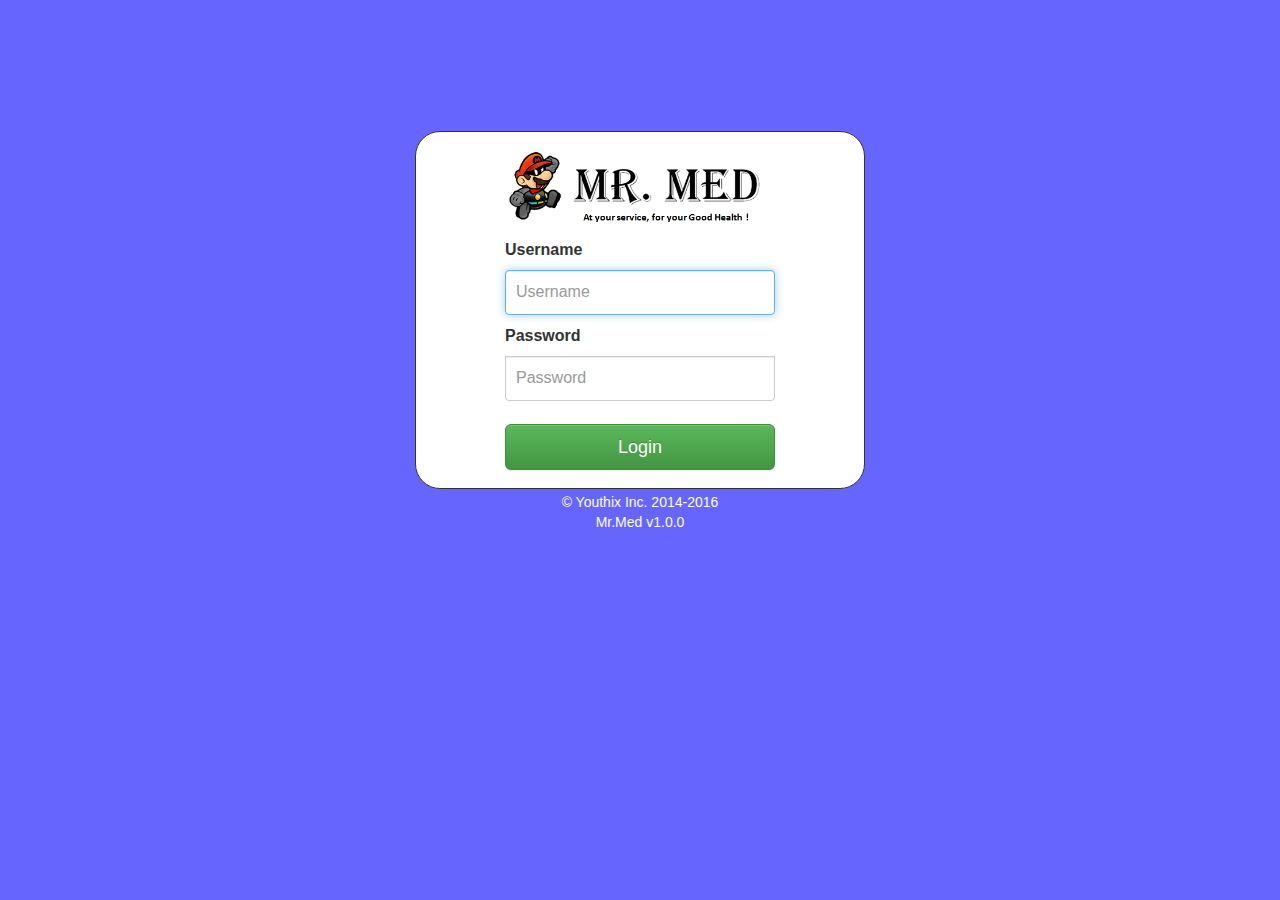
<file: MRMEDUI/WebContent/index.html>
<!doctype html>
<html>
	<head>
	    <meta charset="utf-8" />
	    <title>Mr.Med</title>
	    <meta name="viewport" content="width=device-width, initial-scale=1" />
	    <link rel="stylesheet" type="text/css" href="css/libs/bootstrap/bootstrap.min.css" />
	    <link rel="stylesheet" href="css/libs/bootstrap/bootstrap-theme.min.css" />
	    <link rel="stylesheet" href="css/styles.css" />
	    <link rel="stylesheet" href="css/common.css" />
	    <link rel="shortcut icon" type="image/x-icon" href="./images/favicon.ico">
	</head>
	<body>	
		<div id="mainPanel"></div>
		<div id="errorPanel" style="display:none;"></div>
				
	    <script src="js/libs/jquery/jquery-2.2.4.min.js"></script>
	    <script src="js/common/loader.js"></script>	   
	</body>
</html>
</file>
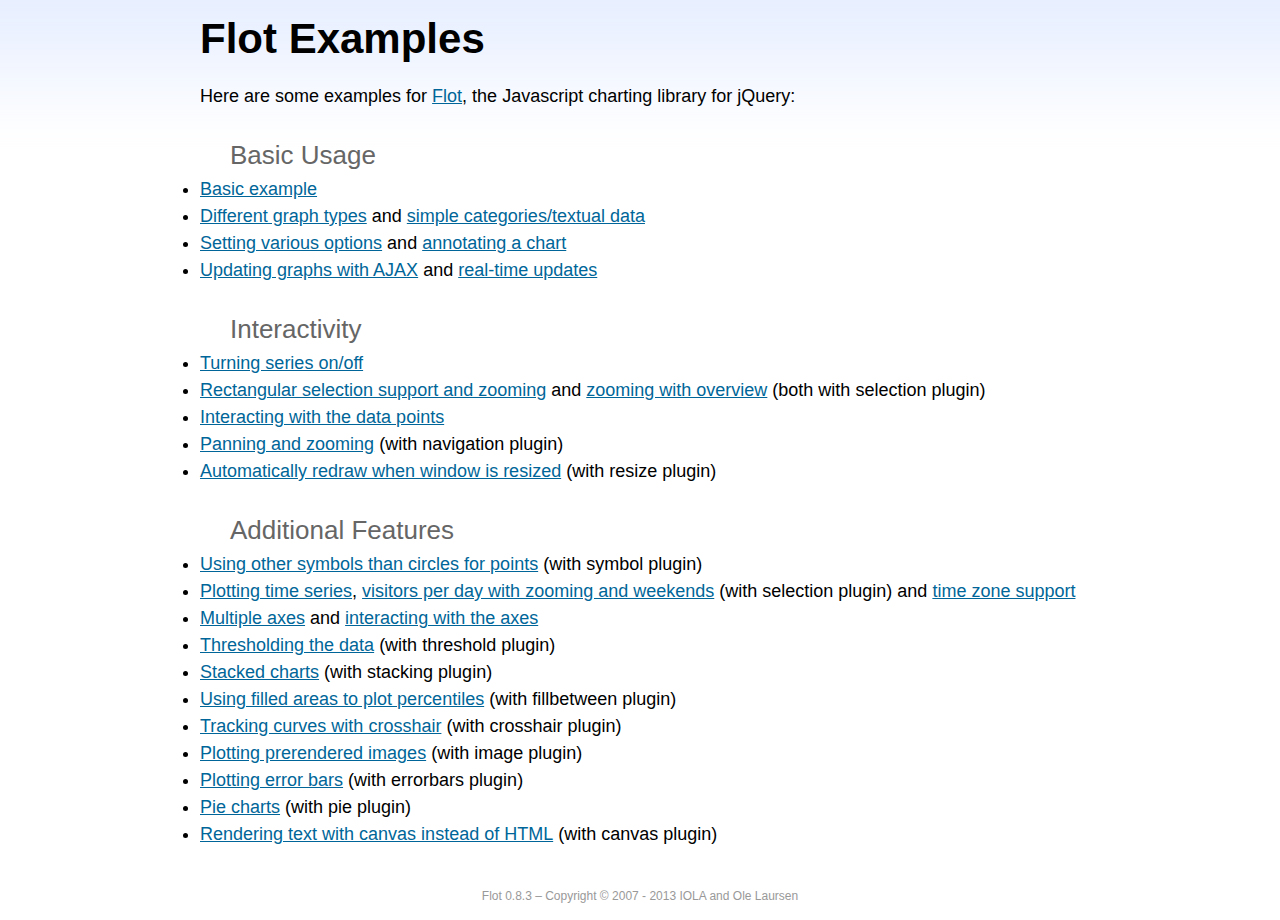
<file: MRMEDUI/WebContent/flot/examples/index.html>
<!DOCTYPE html PUBLIC "-//W3C//DTD HTML 4.01//EN" "http://www.w3.org/TR/html4/strict.dtd">
<html>
<head>
	<meta http-equiv="Content-Type" content="text/html; charset=utf-8">
	<title>Flot Examples</title>
	<link href="examples.css" rel="stylesheet" type="text/css">
	<style>

	h3 {
		margin-top: 30px;
		margin-bottom: 5px;
	}

	</style>
	<script language="javascript" type="text/javascript" src="../jquery.js"></script>
	<script language="javascript" type="text/javascript" src="../jquery.flot.js"></script>
	<script type="text/javascript">

	$(function() {

		// Add the Flot version string to the footer

		$("#footer").prepend("Flot " + $.plot.version + " &ndash; ");
	});

	</script>
</head>
<body>

	<div id="header">
		<h2>Flot Examples</h2>
	</div>

	<div id="content">

		<p>Here are some examples for <a href="http://www.flotcharts.org">Flot</a>, the Javascript charting library for jQuery:</p>

		<h3>Basic Usage</h3>

		<ul>
			<li><a href="basic-usage/index.html">Basic example</a></li>
			<li><a href="series-types/index.html">Different graph types</a> and <a href="categories/index.html">simple categories/textual data</a></li>
			<li><a href="basic-options/index.html">Setting various options</a> and <a href="annotating/index.html">annotating a chart</a></li>
			<li><a href="ajax/index.html">Updating graphs with AJAX</a> and <a href="realtime/index.html">real-time updates</a></li>
		</ul>

		<h3>Interactivity</h3>

		<ul>
			<li><a href="series-toggle/index.html">Turning series on/off</a></li>
			<li><a href="selection/index.html">Rectangular selection support and zooming</a> and <a href="zooming/index.html">zooming with overview</a> (both with selection plugin)</li>
			<li><a href="interacting/index.html">Interacting with the data points</a></li>
			<li><a href="navigate/index.html">Panning and zooming</a> (with navigation plugin)</li>
			<li><a href="resize/index.html">Automatically redraw when window is resized</a> (with resize plugin)</li>
		</ul>

		<h3>Additional Features</h3>

		<ul>
			<li><a href="symbols/index.html">Using other symbols than circles for points</a> (with symbol plugin)</li>
			<li><a href="axes-time/index.html">Plotting time series</a>, <a href="visitors/index.html">visitors per day with zooming and weekends</a> (with selection plugin) and <a href="axes-time-zones/index.html">time zone support</a></li>
			<li><a href="axes-multiple/index.html">Multiple axes</a> and <a href="axes-interacting/index.html">interacting with the axes</a></li>
			<li><a href="threshold/index.html">Thresholding the data</a> (with threshold plugin)</li>
			<li><a href="stacking/index.html">Stacked charts</a> (with stacking plugin)</li>
			<li><a href="percentiles/index.html">Using filled areas to plot percentiles</a> (with fillbetween plugin)</li>
			<li><a href="tracking/index.html">Tracking curves with crosshair</a> (with crosshair plugin)</li>
			<li><a href="image/index.html">Plotting prerendered images</a> (with image plugin)</li>
			<li><a href="series-errorbars/index.html">Plotting error bars</a> (with errorbars plugin)</li>
			<li><a href="series-pie/index.html">Pie charts</a> (with pie plugin)</li>
			<li><a href="canvas/index.html">Rendering text with canvas instead of HTML</a> (with canvas plugin)</li>
		</ul>

	</div>

	<div id="footer">
		Copyright &copy; 2007 - 2013 IOLA and Ole Laursen
	</div>

</body>
</html>
</file>
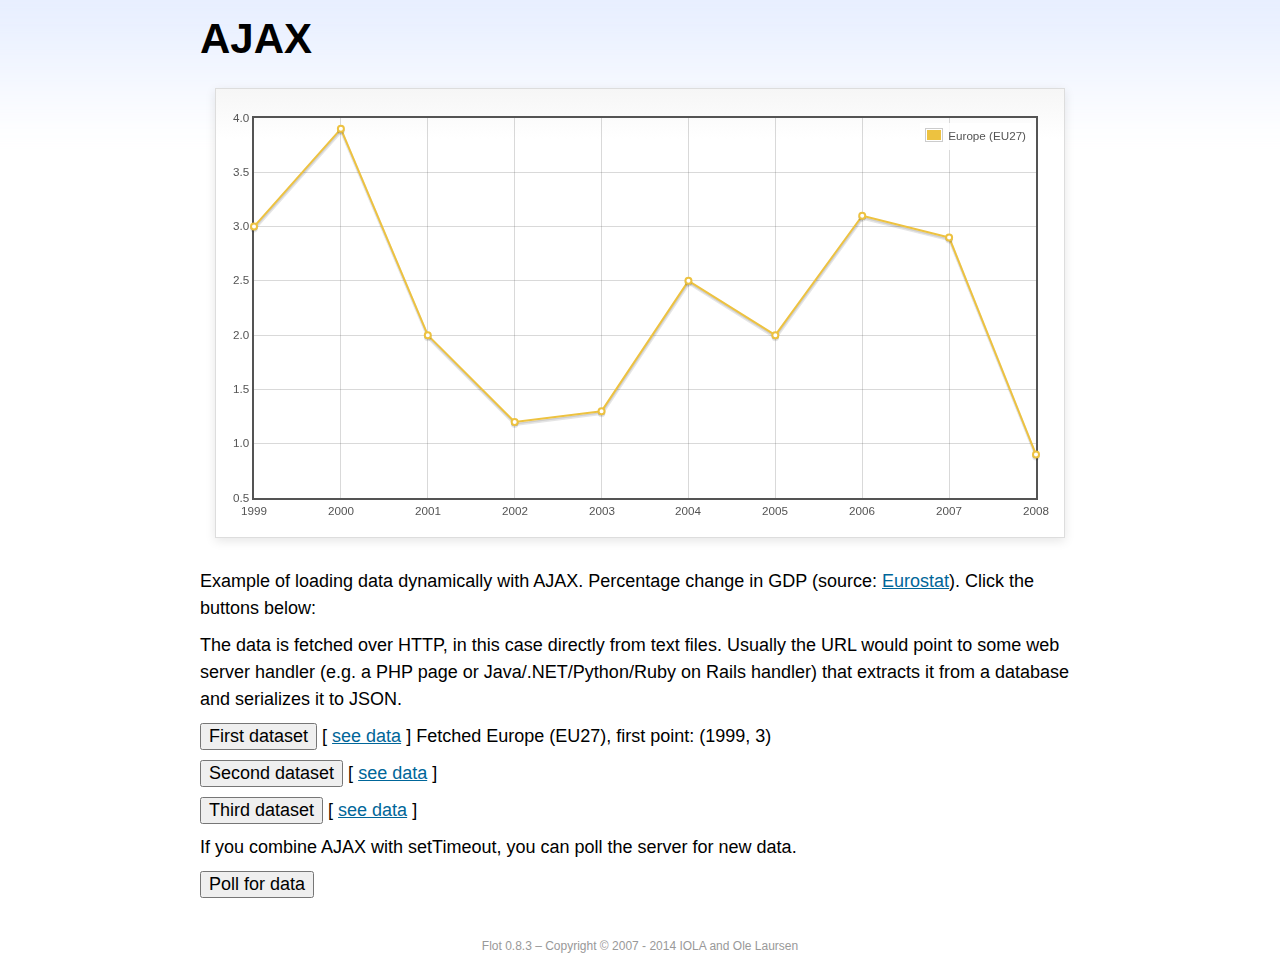
<file: MRMEDUI/WebContent/flot/examples/ajax/index.html>
<!DOCTYPE html PUBLIC "-//W3C//DTD HTML 4.01//EN" "http://www.w3.org/TR/html4/strict.dtd">
<html>
<head>
	<meta http-equiv="Content-Type" content="text/html; charset=utf-8">
	<title>Flot Examples: AJAX</title>
	<link href="../examples.css" rel="stylesheet" type="text/css">
	<!--[if lte IE 8]><script language="javascript" type="text/javascript" src="../../excanvas.min.js"></script><![endif]-->
	<script language="javascript" type="text/javascript" src="../../jquery.js"></script>
	<script language="javascript" type="text/javascript" src="../../jquery.flot.js"></script>
	<script type="text/javascript">

	$(function() {

		var options = {
			lines: {
				show: true
			},
			points: {
				show: true
			},
			xaxis: {
				tickDecimals: 0,
				tickSize: 1
			}
		};

		var data = [];

		$.plot("#placeholder", data, options);

		// Fetch one series, adding to what we already have

		var alreadyFetched = {};

		$("button.fetchSeries").click(function () {

			var button = $(this);

			// Find the URL in the link right next to us, then fetch the data

			var dataurl = button.siblings("a").attr("href");

			function onDataReceived(series) {

				// Extract the first coordinate pair; jQuery has parsed it, so
				// the data is now just an ordinary JavaScript object

				var firstcoordinate = "(" + series.data[0][0] + ", " + series.data[0][1] + ")";
				button.siblings("span").text("Fetched " + series.label + ", first point: " + firstcoordinate);

				// Push the new data onto our existing data array

				if (!alreadyFetched[series.label]) {
					alreadyFetched[series.label] = true;
					data.push(series);
				}

				$.plot("#placeholder", data, options);
			}

			$.ajax({
				url: dataurl,
				type: "GET",
				dataType: "json",
				success: onDataReceived
			});
		});

		// Initiate a recurring data update

		$("button.dataUpdate").click(function () {

			data = [];
			alreadyFetched = {};

			$.plot("#placeholder", data, options);

			var iteration = 0;

			function fetchData() {

				++iteration;

				function onDataReceived(series) {

					// Load all the data in one pass; if we only got partial
					// data we could merge it with what we already have.

					data = [ series ];
					$.plot("#placeholder", data, options);
				}

				// Normally we call the same URL - a script connected to a
				// database - but in this case we only have static example
				// files, so we need to modify the URL.

				$.ajax({
					url: "data-eu-gdp-growth-" + iteration + ".json",
					type: "GET",
					dataType: "json",
					success: onDataReceived
				});

				if (iteration < 5) {
					setTimeout(fetchData, 1000);
				} else {
					data = [];
					alreadyFetched = {};
				}
			}

			setTimeout(fetchData, 1000);
		});

		// Load the first series by default, so we don't have an empty plot

		$("button.fetchSeries:first").click();

		// Add the Flot version string to the footer

		$("#footer").prepend("Flot " + $.plot.version + " &ndash; ");
	});

	</script>
</head>
<body>

	<div id="header">
		<h2>AJAX</h2>
	</div>

	<div id="content">

		<div class="demo-container">
			<div id="placeholder" class="demo-placeholder"></div>
		</div>

		<p>Example of loading data dynamically with AJAX. Percentage change in GDP (source: <a href="http://epp.eurostat.ec.europa.eu/tgm/table.do?tab=table&init=1&plugin=1&language=en&pcode=tsieb020">Eurostat</a>). Click the buttons below:</p>

		<p>The data is fetched over HTTP, in this case directly from text files. Usually the URL would point to some web server handler (e.g. a PHP page or Java/.NET/Python/Ruby on Rails handler) that extracts it from a database and serializes it to JSON.</p>

		<p>
			<button class="fetchSeries">First dataset</button>
			[ <a href="data-eu-gdp-growth.json">see data</a> ]
			<span></span>
		</p>

		<p>
			<button class="fetchSeries">Second dataset</button>
			[ <a href="data-japan-gdp-growth.json">see data</a> ]
			<span></span>
		</p>

		<p>
			<button class="fetchSeries">Third dataset</button>
			[ <a href="data-usa-gdp-growth.json">see data</a> ]
			<span></span>
		</p>

		<p>If you combine AJAX with setTimeout, you can poll the server for new data.</p>

		<p>
			<button class="dataUpdate">Poll for data</button>
		</p>

	</div>

	<div id="footer">
		Copyright &copy; 2007 - 2014 IOLA and Ole Laursen
	</div>

</body>
</html>
</file>
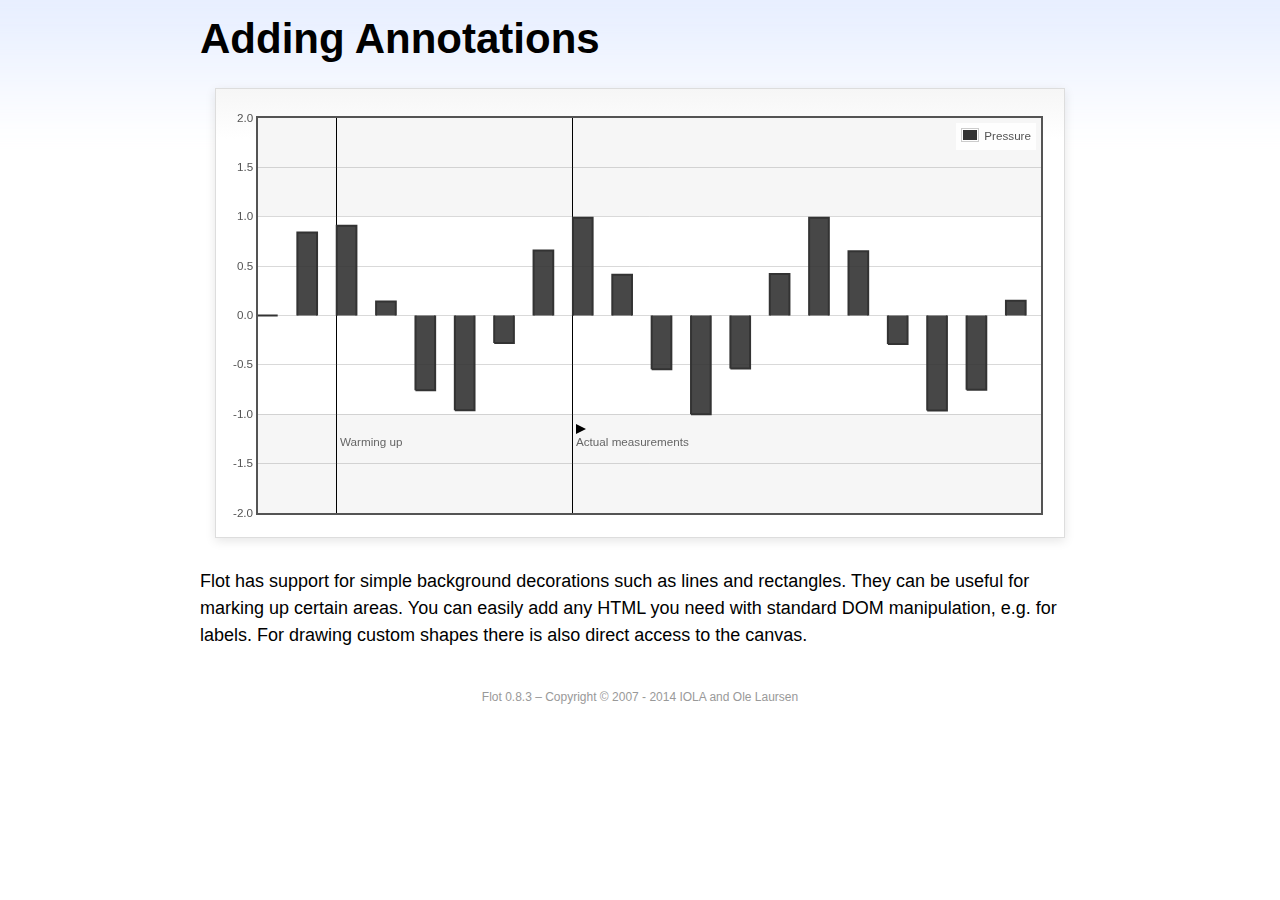
<file: MRMEDUI/WebContent/flot/examples/annotating/index.html>
<!DOCTYPE html PUBLIC "-//W3C//DTD HTML 4.01//EN" "http://www.w3.org/TR/html4/strict.dtd">
<html>
<head>
	<meta http-equiv="Content-Type" content="text/html; charset=utf-8">
	<title>Flot Examples: Adding Annotations</title>
	<link href="../examples.css" rel="stylesheet" type="text/css">
	<!--[if lte IE 8]><script language="javascript" type="text/javascript" src="../../excanvas.min.js"></script><![endif]-->
	<script language="javascript" type="text/javascript" src="../../jquery.js"></script>
	<script language="javascript" type="text/javascript" src="../../jquery.flot.js"></script>
	<script type="text/javascript">

	$(function() {

		var d1 = [];
		for (var i = 0; i < 20; ++i) {
			d1.push([i, Math.sin(i)]);
		}

		var data = [{ data: d1, label: "Pressure", color: "#333" }];

		var markings = [
			{ color: "#f6f6f6", yaxis: { from: 1 } },
			{ color: "#f6f6f6", yaxis: { to: -1 } },
			{ color: "#000", lineWidth: 1, xaxis: { from: 2, to: 2 } },
			{ color: "#000", lineWidth: 1, xaxis: { from: 8, to: 8 } }
		];

		var placeholder = $("#placeholder");

		var plot = $.plot(placeholder, data, {
			bars: { show: true, barWidth: 0.5, fill: 0.9 },
			xaxis: { ticks: [], autoscaleMargin: 0.02 },
			yaxis: { min: -2, max: 2 },
			grid: { markings: markings }
		});

		var o = plot.pointOffset({ x: 2, y: -1.2});

		// Append it to the placeholder that Flot already uses for positioning

		placeholder.append("<div style='position:absolute;left:" + (o.left + 4) + "px;top:" + o.top + "px;color:#666;font-size:smaller'>Warming up</div>");

		o = plot.pointOffset({ x: 8, y: -1.2});
		placeholder.append("<div style='position:absolute;left:" + (o.left + 4) + "px;top:" + o.top + "px;color:#666;font-size:smaller'>Actual measurements</div>");

		// Draw a little arrow on top of the last label to demonstrate canvas
		// drawing

		var ctx = plot.getCanvas().getContext("2d");
		ctx.beginPath();
		o.left += 4;
		ctx.moveTo(o.left, o.top);
		ctx.lineTo(o.left, o.top - 10);
		ctx.lineTo(o.left + 10, o.top - 5);
		ctx.lineTo(o.left, o.top);
		ctx.fillStyle = "#000";
		ctx.fill();

		// Add the Flot version string to the footer

		$("#footer").prepend("Flot " + $.plot.version + " &ndash; ");
	});

	</script>
</head>
<body>

	<div id="header">
		<h2>Adding Annotations</h2>
	</div>

	<div id="content">

		<div class="demo-container">
			<div id="placeholder" class="demo-placeholder"></div>
		</div>

		<p>Flot has support for simple background decorations such as lines and rectangles. They can be useful for marking up certain areas. You can easily add any HTML you need with standard DOM manipulation, e.g. for labels. For drawing custom shapes there is also direct access to the canvas.</p>

	</div>

	<div id="footer">
		Copyright &copy; 2007 - 2014 IOLA and Ole Laursen
	</div>

</body>
</html>
</file>
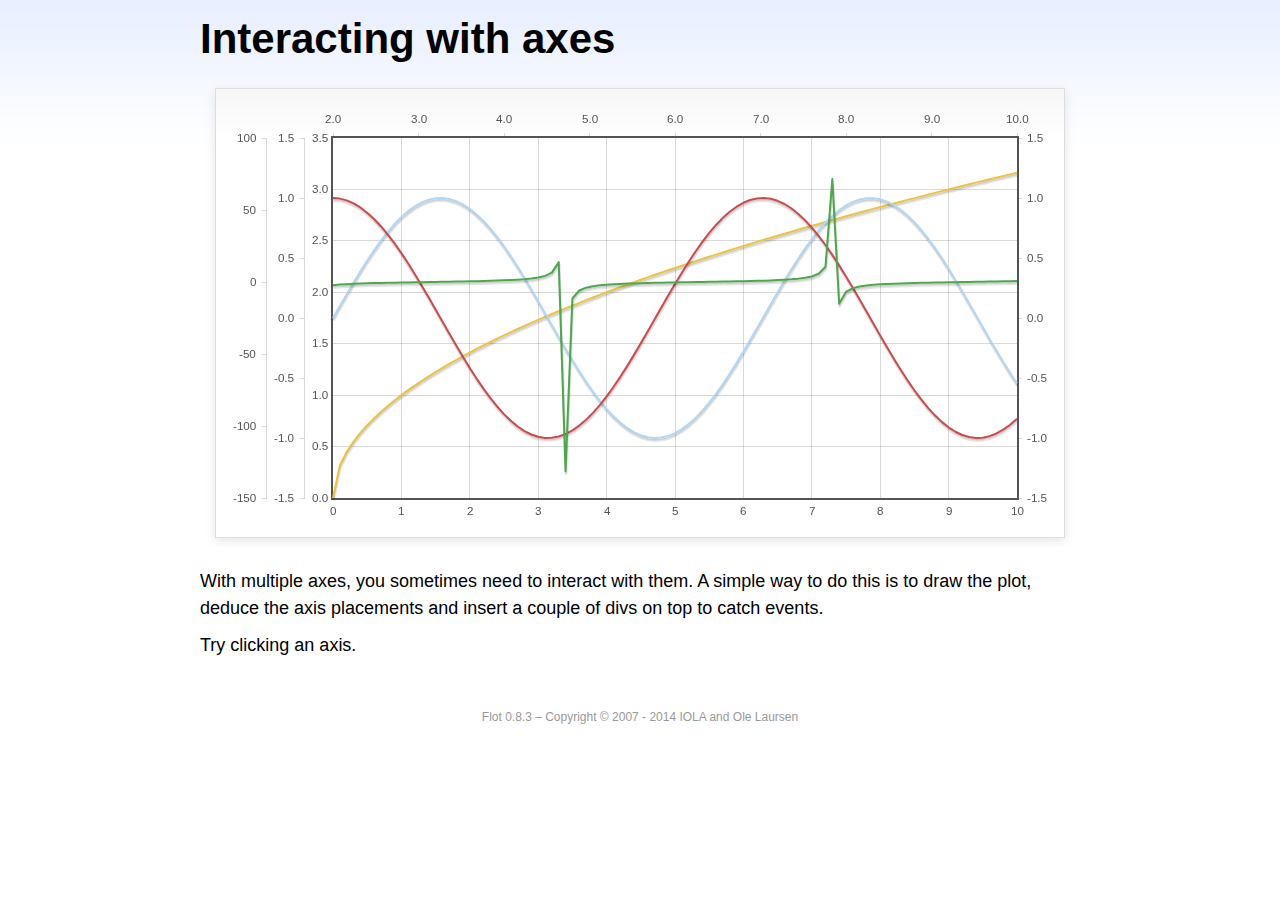
<file: MRMEDUI/WebContent/flot/examples/axes-interacting/index.html>
<!DOCTYPE html PUBLIC "-//W3C//DTD HTML 4.01//EN" "http://www.w3.org/TR/html4/strict.dtd">
<html>
<head>
	<meta http-equiv="Content-Type" content="text/html; charset=utf-8">
	<title>Flot Examples: Interacting with axes</title>
	<link href="../examples.css" rel="stylesheet" type="text/css">
	<!--[if lte IE 8]><script language="javascript" type="text/javascript" src="../../excanvas.min.js"></script><![endif]-->
	<script language="javascript" type="text/javascript" src="../../jquery.js"></script>
	<script language="javascript" type="text/javascript" src="../../jquery.flot.js"></script>
	<script type="text/javascript">

	$(function() {

		function generate(start, end, fn) {
			var res = [];
			for (var i = 0; i <= 100; ++i) {
				var x = start + i / 100 * (end - start);
				res.push([x, fn(x)]);
			}
			return res;
		}

		var data = [
			{ data: generate(0, 10, function (x) { return Math.sqrt(x);}), xaxis: 1, yaxis:1 },
			{ data: generate(0, 10, function (x) { return Math.sin(x);}), xaxis: 1, yaxis:2 },
			{ data: generate(0, 10, function (x) { return Math.cos(x);}), xaxis: 1, yaxis:3 },
			{ data: generate(2, 10, function (x) { return Math.tan(x);}), xaxis: 2, yaxis: 4 }
		];

		var plot = $.plot("#placeholder", data, {
			xaxes: [
				{ position: 'bottom' },
				{ position: 'top'}
			],
			yaxes: [
				{ position: 'left' },
				{ position: 'left' },
				{ position: 'right' },
				{ position: 'left' }
			]
		});

		// Create a div for each axis

		$.each(plot.getAxes(), function (i, axis) {
			if (!axis.show)
				return;

			var box = axis.box;

			$("<div class='axisTarget' style='position:absolute; left:" + box.left + "px; top:" + box.top + "px; width:" + box.width +  "px; height:" + box.height + "px'></div>")
				.data("axis.direction", axis.direction)
				.data("axis.n", axis.n)
				.css({ backgroundColor: "#f00", opacity: 0, cursor: "pointer" })
				.appendTo(plot.getPlaceholder())
				.hover(
					function () { $(this).css({ opacity: 0.10 }) },
					function () { $(this).css({ opacity: 0 }) }
				)
				.click(function () {
					$("#click").text("You clicked the " + axis.direction + axis.n + "axis!")
				});
		});

		// Add the Flot version string to the footer

		$("#footer").prepend("Flot " + $.plot.version + " &ndash; ");
	});

	</script>
</head>
<body>

	<div id="header">
		<h2>Interacting with axes</h2>
	</div>

	<div id="content">

		<div class="demo-container">
			<div id="placeholder" class="demo-placeholder"></div>
		</div>

		<p>With multiple axes, you sometimes need to interact with them. A simple way to do this is to draw the plot, deduce the axis placements and insert a couple of divs on top to catch events.</p>

		<p>Try clicking an axis.</p>

		<p id="click"></p>

	</div>

	<div id="footer">
		Copyright &copy; 2007 - 2014 IOLA and Ole Laursen
	</div>

</body>
</html>
</file>
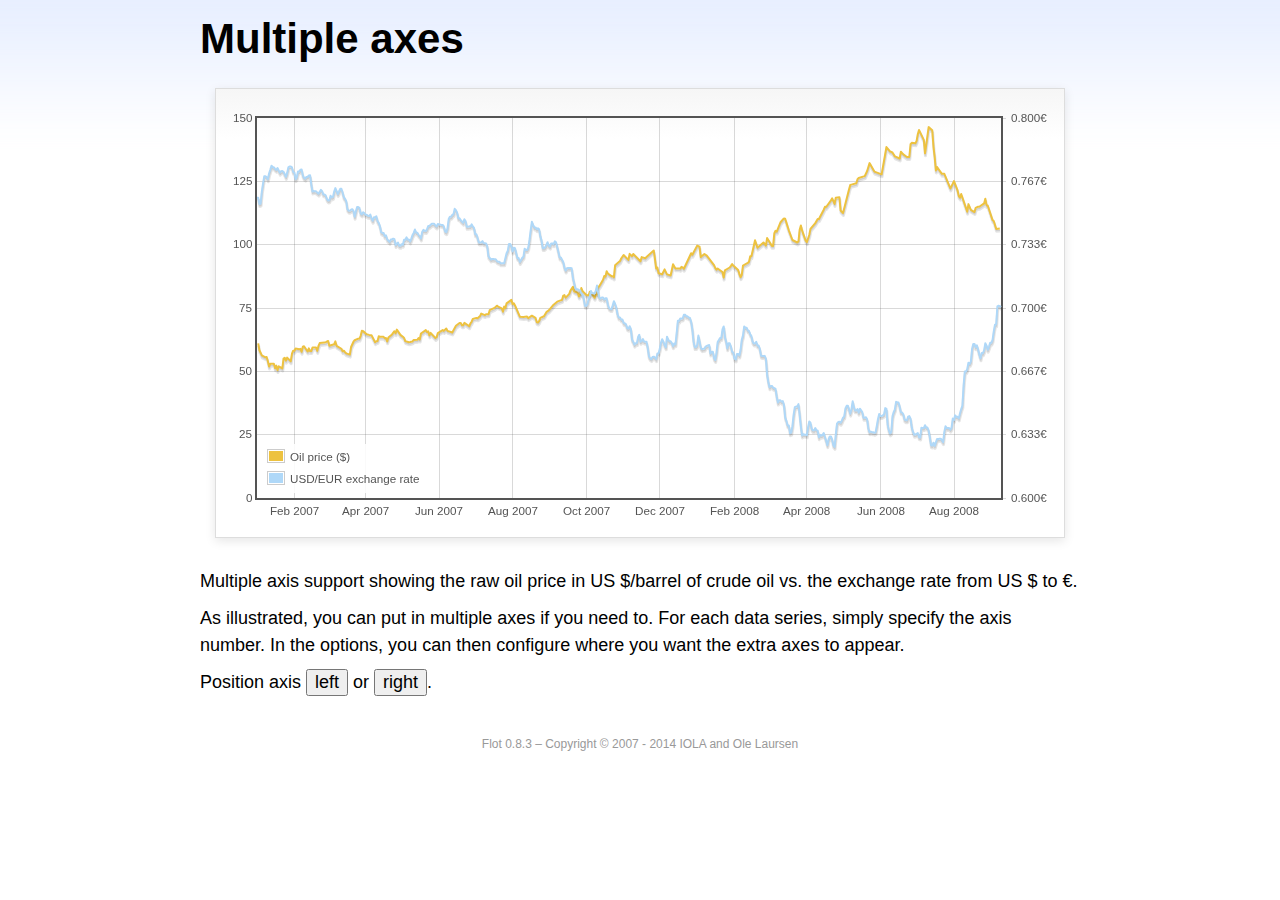
<file: MRMEDUI/WebContent/flot/examples/axes-multiple/index.html>
<!DOCTYPE html PUBLIC "-//W3C//DTD HTML 4.01//EN" "http://www.w3.org/TR/html4/strict.dtd">
<html>
<head>
	<meta http-equiv="Content-Type" content="text/html; charset=utf-8">
	<title>Flot Examples: Multiple Axes</title>
	<link href="../examples.css" rel="stylesheet" type="text/css">
	<!--[if lte IE 8]><script language="javascript" type="text/javascript" src="../../excanvas.min.js"></script><![endif]-->
	<script language="javascript" type="text/javascript" src="../../jquery.js"></script>
	<script language="javascript" type="text/javascript" src="../../jquery.flot.js"></script>
	<script language="javascript" type="text/javascript" src="../../jquery.flot.time.js"></script>
	<script type="text/javascript">

	$(function() {

		var oilprices = [[1167692400000,61.05], [1167778800000,58.32], [1167865200000,57.35], [1167951600000,56.31], [1168210800000,55.55], [1168297200000,55.64], [1168383600000,54.02], [1168470000000,51.88], [1168556400000,52.99], [1168815600000,52.99], [1168902000000,51.21], [1168988400000,52.24], [1169074800000,50.48], [1169161200000,51.99], [1169420400000,51.13], [1169506800000,55.04], [1169593200000,55.37], [1169679600000,54.23], [1169766000000,55.42], [1170025200000,54.01], [1170111600000,56.97], [1170198000000,58.14], [1170284400000,58.14], [1170370800000,59.02], [1170630000000,58.74], [1170716400000,58.88], [1170802800000,57.71], [1170889200000,59.71], [1170975600000,59.89], [1171234800000,57.81], [1171321200000,59.06], [1171407600000,58.00], [1171494000000,57.99], [1171580400000,59.39], [1171839600000,59.39], [1171926000000,58.07], [1172012400000,60.07], [1172098800000,61.14], [1172444400000,61.39], [1172530800000,61.46], [1172617200000,61.79], [1172703600000,62.00], [1172790000000,60.07], [1173135600000,60.69], [1173222000000,61.82], [1173308400000,60.05], [1173654000000,58.91], [1173740400000,57.93], [1173826800000,58.16], [1173913200000,57.55], [1173999600000,57.11], [1174258800000,56.59], [1174345200000,59.61], [1174518000000,61.69], [1174604400000,62.28], [1174860000000,62.91], [1174946400000,62.93], [1175032800000,64.03], [1175119200000,66.03], [1175205600000,65.87], [1175464800000,64.64], [1175637600000,64.38], [1175724000000,64.28], [1175810400000,64.28], [1176069600000,61.51], [1176156000000,61.89], [1176242400000,62.01], [1176328800000,63.85], [1176415200000,63.63], [1176674400000,63.61], [1176760800000,63.10], [1176847200000,63.13], [1176933600000,61.83], [1177020000000,63.38], [1177279200000,64.58], [1177452000000,65.84], [1177538400000,65.06], [1177624800000,66.46], [1177884000000,64.40], [1178056800000,63.68], [1178143200000,63.19], [1178229600000,61.93], [1178488800000,61.47], [1178575200000,61.55], [1178748000000,61.81], [1178834400000,62.37], [1179093600000,62.46], [1179180000000,63.17], [1179266400000,62.55], [1179352800000,64.94], [1179698400000,66.27], [1179784800000,65.50], [1179871200000,65.77], [1179957600000,64.18], [1180044000000,65.20], [1180389600000,63.15], [1180476000000,63.49], [1180562400000,65.08], [1180908000000,66.30], [1180994400000,65.96], [1181167200000,66.93], [1181253600000,65.98], [1181599200000,65.35], [1181685600000,66.26], [1181858400000,68.00], [1182117600000,69.09], [1182204000000,69.10], [1182290400000,68.19], [1182376800000,68.19], [1182463200000,69.14], [1182722400000,68.19], [1182808800000,67.77], [1182895200000,68.97], [1182981600000,69.57], [1183068000000,70.68], [1183327200000,71.09], [1183413600000,70.92], [1183586400000,71.81], [1183672800000,72.81], [1183932000000,72.19], [1184018400000,72.56], [1184191200000,72.50], [1184277600000,74.15], [1184623200000,75.05], [1184796000000,75.92], [1184882400000,75.57], [1185141600000,74.89], [1185228000000,73.56], [1185314400000,75.57], [1185400800000,74.95], [1185487200000,76.83], [1185832800000,78.21], [1185919200000,76.53], [1186005600000,76.86], [1186092000000,76.00], [1186437600000,71.59], [1186696800000,71.47], [1186956000000,71.62], [1187042400000,71.00], [1187301600000,71.98], [1187560800000,71.12], [1187647200000,69.47], [1187733600000,69.26], [1187820000000,69.83], [1187906400000,71.09], [1188165600000,71.73], [1188338400000,73.36], [1188511200000,74.04], [1188856800000,76.30], [1189116000000,77.49], [1189461600000,78.23], [1189548000000,79.91], [1189634400000,80.09], [1189720800000,79.10], [1189980000000,80.57], [1190066400000,81.93], [1190239200000,83.32], [1190325600000,81.62], [1190584800000,80.95], [1190671200000,79.53], [1190757600000,80.30], [1190844000000,82.88], [1190930400000,81.66], [1191189600000,80.24], [1191276000000,80.05], [1191362400000,79.94], [1191448800000,81.44], [1191535200000,81.22], [1191794400000,79.02], [1191880800000,80.26], [1191967200000,80.30], [1192053600000,83.08], [1192140000000,83.69], [1192399200000,86.13], [1192485600000,87.61], [1192572000000,87.40], [1192658400000,89.47], [1192744800000,88.60], [1193004000000,87.56], [1193090400000,87.56], [1193176800000,87.10], [1193263200000,91.86], [1193612400000,93.53], [1193698800000,94.53], [1193871600000,95.93], [1194217200000,93.98], [1194303600000,96.37], [1194476400000,95.46], [1194562800000,96.32], [1195081200000,93.43], [1195167600000,95.10], [1195426800000,94.64], [1195513200000,95.10], [1196031600000,97.70], [1196118000000,94.42], [1196204400000,90.62], [1196290800000,91.01], [1196377200000,88.71], [1196636400000,88.32], [1196809200000,90.23], [1196982000000,88.28], [1197241200000,87.86], [1197327600000,90.02], [1197414000000,92.25], [1197586800000,90.63], [1197846000000,90.63], [1197932400000,90.49], [1198018800000,91.24], [1198105200000,91.06], [1198191600000,90.49], [1198710000000,96.62], [1198796400000,96.00], [1199142000000,99.62], [1199314800000,99.18], [1199401200000,95.09], [1199660400000,96.33], [1199833200000,95.67], [1200351600000,91.90], [1200438000000,90.84], [1200524400000,90.13], [1200610800000,90.57], [1200956400000,89.21], [1201042800000,86.99], [1201129200000,89.85], [1201474800000,90.99], [1201561200000,91.64], [1201647600000,92.33], [1201734000000,91.75], [1202079600000,90.02], [1202166000000,88.41], [1202252400000,87.14], [1202338800000,88.11], [1202425200000,91.77], [1202770800000,92.78], [1202857200000,93.27], [1202943600000,95.46], [1203030000000,95.46], [1203289200000,101.74], [1203462000000,98.81], [1203894000000,100.88], [1204066800000,99.64], [1204153200000,102.59], [1204239600000,101.84], [1204498800000,99.52], [1204585200000,99.52], [1204671600000,104.52], [1204758000000,105.47], [1204844400000,105.15], [1205103600000,108.75], [1205276400000,109.92], [1205362800000,110.33], [1205449200000,110.21], [1205708400000,105.68], [1205967600000,101.84], [1206313200000,100.86], [1206399600000,101.22], [1206486000000,105.90], [1206572400000,107.58], [1206658800000,105.62], [1206914400000,101.58], [1207000800000,100.98], [1207173600000,103.83], [1207260000000,106.23], [1207605600000,108.50], [1207778400000,110.11], [1207864800000,110.14], [1208210400000,113.79], [1208296800000,114.93], [1208383200000,114.86], [1208728800000,117.48], [1208815200000,118.30], [1208988000000,116.06], [1209074400000,118.52], [1209333600000,118.75], [1209420000000,113.46], [1209592800000,112.52], [1210024800000,121.84], [1210111200000,123.53], [1210197600000,123.69], [1210543200000,124.23], [1210629600000,125.80], [1210716000000,126.29], [1211148000000,127.05], [1211320800000,129.07], [1211493600000,132.19], [1211839200000,128.85], [1212357600000,127.76], [1212703200000,138.54], [1212962400000,136.80], [1213135200000,136.38], [1213308000000,134.86], [1213653600000,134.01], [1213740000000,136.68], [1213912800000,135.65], [1214172000000,134.62], [1214258400000,134.62], [1214344800000,134.62], [1214431200000,139.64], [1214517600000,140.21], [1214776800000,140.00], [1214863200000,140.97], [1214949600000,143.57], [1215036000000,145.29], [1215381600000,141.37], [1215468000000,136.04], [1215727200000,146.40], [1215986400000,145.18], [1216072800000,138.74], [1216159200000,134.60], [1216245600000,129.29], [1216332000000,130.65], [1216677600000,127.95], [1216850400000,127.95], [1217282400000,122.19], [1217455200000,124.08], [1217541600000,125.10], [1217800800000,121.41], [1217887200000,119.17], [1217973600000,118.58], [1218060000000,120.02], [1218405600000,114.45], [1218492000000,113.01], [1218578400000,116.00], [1218751200000,113.77], [1219010400000,112.87], [1219096800000,114.53], [1219269600000,114.98], [1219356000000,114.98], [1219701600000,116.27], [1219788000000,118.15], [1219874400000,115.59], [1219960800000,115.46], [1220306400000,109.71], [1220392800000,109.35], [1220565600000,106.23], [1220824800000,106.34]];

		var exchangerates = [[1167606000000,0.7580], [1167692400000,0.7580], [1167778800000,0.75470], [1167865200000,0.75490], [1167951600000,0.76130], [1168038000000,0.76550], [1168124400000,0.76930], [1168210800000,0.76940], [1168297200000,0.76880], [1168383600000,0.76780], [1168470000000,0.77080], [1168556400000,0.77270], [1168642800000,0.77490], [1168729200000,0.77410], [1168815600000,0.77410], [1168902000000,0.77320], [1168988400000,0.77270], [1169074800000,0.77370], [1169161200000,0.77240], [1169247600000,0.77120], [1169334000000,0.7720], [1169420400000,0.77210], [1169506800000,0.77170], [1169593200000,0.77040], [1169679600000,0.7690], [1169766000000,0.77110], [1169852400000,0.7740], [1169938800000,0.77450], [1170025200000,0.77450], [1170111600000,0.7740], [1170198000000,0.77160], [1170284400000,0.77130], [1170370800000,0.76780], [1170457200000,0.76880], [1170543600000,0.77180], [1170630000000,0.77180], [1170716400000,0.77280], [1170802800000,0.77290], [1170889200000,0.76980], [1170975600000,0.76850], [1171062000000,0.76810], [1171148400000,0.7690], [1171234800000,0.7690], [1171321200000,0.76980], [1171407600000,0.76990], [1171494000000,0.76510], [1171580400000,0.76130], [1171666800000,0.76160], [1171753200000,0.76140], [1171839600000,0.76140], [1171926000000,0.76070], [1172012400000,0.76020], [1172098800000,0.76110], [1172185200000,0.76220], [1172271600000,0.76150], [1172358000000,0.75980], [1172444400000,0.75980], [1172530800000,0.75920], [1172617200000,0.75730], [1172703600000,0.75660], [1172790000000,0.75670], [1172876400000,0.75910], [1172962800000,0.75820], [1173049200000,0.75850], [1173135600000,0.76130], [1173222000000,0.76310], [1173308400000,0.76150], [1173394800000,0.760], [1173481200000,0.76130], [1173567600000,0.76270], [1173654000000,0.76270], [1173740400000,0.76080], [1173826800000,0.75830], [1173913200000,0.75750], [1173999600000,0.75620], [1174086000000,0.7520], [1174172400000,0.75120], [1174258800000,0.75120], [1174345200000,0.75170], [1174431600000,0.7520], [1174518000000,0.75110], [1174604400000,0.7480], [1174690800000,0.75090], [1174777200000,0.75310], [1174860000000,0.75310], [1174946400000,0.75270], [1175032800000,0.74980], [1175119200000,0.74930], [1175205600000,0.75040], [1175292000000,0.750], [1175378400000,0.74910], [1175464800000,0.74910], [1175551200000,0.74850], [1175637600000,0.74840], [1175724000000,0.74920], [1175810400000,0.74710], [1175896800000,0.74590], [1175983200000,0.74770], [1176069600000,0.74770], [1176156000000,0.74830], [1176242400000,0.74580], [1176328800000,0.74480], [1176415200000,0.7430], [1176501600000,0.73990], [1176588000000,0.73950], [1176674400000,0.73950], [1176760800000,0.73780], [1176847200000,0.73820], [1176933600000,0.73620], [1177020000000,0.73550], [1177106400000,0.73480], [1177192800000,0.73610], [1177279200000,0.73610], [1177365600000,0.73650], [1177452000000,0.73620], [1177538400000,0.73310], [1177624800000,0.73390], [1177711200000,0.73440], [1177797600000,0.73270], [1177884000000,0.73270], [1177970400000,0.73360], [1178056800000,0.73330], [1178143200000,0.73590], [1178229600000,0.73590], [1178316000000,0.73720], [1178402400000,0.7360], [1178488800000,0.7360], [1178575200000,0.7350], [1178661600000,0.73650], [1178748000000,0.73840], [1178834400000,0.73950], [1178920800000,0.74130], [1179007200000,0.73970], [1179093600000,0.73960], [1179180000000,0.73850], [1179266400000,0.73780], [1179352800000,0.73660], [1179439200000,0.740], [1179525600000,0.74110], [1179612000000,0.74060], [1179698400000,0.74050], [1179784800000,0.74140], [1179871200000,0.74310], [1179957600000,0.74310], [1180044000000,0.74380], [1180130400000,0.74430], [1180216800000,0.74430], [1180303200000,0.74430], [1180389600000,0.74340], [1180476000000,0.74290], [1180562400000,0.74420], [1180648800000,0.7440], [1180735200000,0.74390], [1180821600000,0.74370], [1180908000000,0.74370], [1180994400000,0.74290], [1181080800000,0.74030], [1181167200000,0.73990], [1181253600000,0.74180], [1181340000000,0.74680], [1181426400000,0.7480], [1181512800000,0.7480], [1181599200000,0.7490], [1181685600000,0.74940], [1181772000000,0.75220], [1181858400000,0.75150], [1181944800000,0.75020], [1182031200000,0.74720], [1182117600000,0.74720], [1182204000000,0.74620], [1182290400000,0.74550], [1182376800000,0.74490], [1182463200000,0.74670], [1182549600000,0.74580], [1182636000000,0.74270], [1182722400000,0.74270], [1182808800000,0.7430], [1182895200000,0.74290], [1182981600000,0.7440], [1183068000000,0.7430], [1183154400000,0.74220], [1183240800000,0.73880], [1183327200000,0.73880], [1183413600000,0.73690], [1183500000000,0.73450], [1183586400000,0.73450], [1183672800000,0.73450], [1183759200000,0.73520], [1183845600000,0.73410], [1183932000000,0.73410], [1184018400000,0.7340], [1184104800000,0.73240], [1184191200000,0.72720], [1184277600000,0.72640], [1184364000000,0.72550], [1184450400000,0.72580], [1184536800000,0.72580], [1184623200000,0.72560], [1184709600000,0.72570], [1184796000000,0.72470], [1184882400000,0.72430], [1184968800000,0.72440], [1185055200000,0.72350], [1185141600000,0.72350], [1185228000000,0.72350], [1185314400000,0.72350], [1185400800000,0.72620], [1185487200000,0.72880], [1185573600000,0.73010], [1185660000000,0.73370], [1185746400000,0.73370], [1185832800000,0.73240], [1185919200000,0.72970], [1186005600000,0.73170], [1186092000000,0.73150], [1186178400000,0.72880], [1186264800000,0.72630], [1186351200000,0.72630], [1186437600000,0.72420], [1186524000000,0.72530], [1186610400000,0.72640], [1186696800000,0.7270], [1186783200000,0.73120], [1186869600000,0.73050], [1186956000000,0.73050], [1187042400000,0.73180], [1187128800000,0.73580], [1187215200000,0.74090], [1187301600000,0.74540], [1187388000000,0.74370], [1187474400000,0.74240], [1187560800000,0.74240], [1187647200000,0.74150], [1187733600000,0.74190], [1187820000000,0.74140], [1187906400000,0.73770], [1187992800000,0.73550], [1188079200000,0.73150], [1188165600000,0.73150], [1188252000000,0.7320], [1188338400000,0.73320], [1188424800000,0.73460], [1188511200000,0.73280], [1188597600000,0.73230], [1188684000000,0.7340], [1188770400000,0.7340], [1188856800000,0.73360], [1188943200000,0.73510], [1189029600000,0.73460], [1189116000000,0.73210], [1189202400000,0.72940], [1189288800000,0.72660], [1189375200000,0.72660], [1189461600000,0.72540], [1189548000000,0.72420], [1189634400000,0.72130], [1189720800000,0.71970], [1189807200000,0.72090], [1189893600000,0.7210], [1189980000000,0.7210], [1190066400000,0.7210], [1190152800000,0.72090], [1190239200000,0.71590], [1190325600000,0.71330], [1190412000000,0.71050], [1190498400000,0.70990], [1190584800000,0.70990], [1190671200000,0.70930], [1190757600000,0.70930], [1190844000000,0.70760], [1190930400000,0.7070], [1191016800000,0.70490], [1191103200000,0.70120], [1191189600000,0.70110], [1191276000000,0.70190], [1191362400000,0.70460], [1191448800000,0.70630], [1191535200000,0.70890], [1191621600000,0.70770], [1191708000000,0.70770], [1191794400000,0.70770], [1191880800000,0.70910], [1191967200000,0.71180], [1192053600000,0.70790], [1192140000000,0.70530], [1192226400000,0.7050], [1192312800000,0.70550], [1192399200000,0.70550], [1192485600000,0.70450], [1192572000000,0.70510], [1192658400000,0.70510], [1192744800000,0.70170], [1192831200000,0.70], [1192917600000,0.69950], [1193004000000,0.69940], [1193090400000,0.70140], [1193176800000,0.70360], [1193263200000,0.70210], [1193349600000,0.70020], [1193436000000,0.69670], [1193522400000,0.6950], [1193612400000,0.6950], [1193698800000,0.69390], [1193785200000,0.6940], [1193871600000,0.69220], [1193958000000,0.69190], [1194044400000,0.69140], [1194130800000,0.68940], [1194217200000,0.68910], [1194303600000,0.69040], [1194390000000,0.6890], [1194476400000,0.68340], [1194562800000,0.68230], [1194649200000,0.68070], [1194735600000,0.68150], [1194822000000,0.68150], [1194908400000,0.68470], [1194994800000,0.68590], [1195081200000,0.68220], [1195167600000,0.68270], [1195254000000,0.68370], [1195340400000,0.68230], [1195426800000,0.68220], [1195513200000,0.68220], [1195599600000,0.67920], [1195686000000,0.67460], [1195772400000,0.67350], [1195858800000,0.67310], [1195945200000,0.67420], [1196031600000,0.67440], [1196118000000,0.67390], [1196204400000,0.67310], [1196290800000,0.67610], [1196377200000,0.67610], [1196463600000,0.67850], [1196550000000,0.68180], [1196636400000,0.68360], [1196722800000,0.68230], [1196809200000,0.68050], [1196895600000,0.67930], [1196982000000,0.68490], [1197068400000,0.68330], [1197154800000,0.68250], [1197241200000,0.68250], [1197327600000,0.68160], [1197414000000,0.67990], [1197500400000,0.68130], [1197586800000,0.68090], [1197673200000,0.68680], [1197759600000,0.69330], [1197846000000,0.69330], [1197932400000,0.69450], [1198018800000,0.69440], [1198105200000,0.69460], [1198191600000,0.69640], [1198278000000,0.69650], [1198364400000,0.69560], [1198450800000,0.69560], [1198537200000,0.6950], [1198623600000,0.69480], [1198710000000,0.69280], [1198796400000,0.68870], [1198882800000,0.68240], [1198969200000,0.67940], [1199055600000,0.67940], [1199142000000,0.68030], [1199228400000,0.68550], [1199314800000,0.68240], [1199401200000,0.67910], [1199487600000,0.67830], [1199574000000,0.67850], [1199660400000,0.67850], [1199746800000,0.67970], [1199833200000,0.680], [1199919600000,0.68030], [1200006000000,0.68050], [1200092400000,0.6760], [1200178800000,0.6770], [1200265200000,0.6770], [1200351600000,0.67360], [1200438000000,0.67260], [1200524400000,0.67640], [1200610800000,0.68210], [1200697200000,0.68310], [1200783600000,0.68420], [1200870000000,0.68420], [1200956400000,0.68870], [1201042800000,0.69030], [1201129200000,0.68480], [1201215600000,0.68240], [1201302000000,0.67880], [1201388400000,0.68140], [1201474800000,0.68140], [1201561200000,0.67970], [1201647600000,0.67690], [1201734000000,0.67650], [1201820400000,0.67330], [1201906800000,0.67290], [1201993200000,0.67580], [1202079600000,0.67580], [1202166000000,0.6750], [1202252400000,0.6780], [1202338800000,0.68330], [1202425200000,0.68560], [1202511600000,0.69030], [1202598000000,0.68960], [1202684400000,0.68960], [1202770800000,0.68820], [1202857200000,0.68790], [1202943600000,0.68620], [1203030000000,0.68520], [1203116400000,0.68230], [1203202800000,0.68130], [1203289200000,0.68130], [1203375600000,0.68220], [1203462000000,0.68020], [1203548400000,0.68020], [1203634800000,0.67840], [1203721200000,0.67480], [1203807600000,0.67470], [1203894000000,0.67470], [1203980400000,0.67480], [1204066800000,0.67330], [1204153200000,0.6650], [1204239600000,0.66110], [1204326000000,0.65830], [1204412400000,0.6590], [1204498800000,0.6590], [1204585200000,0.65810], [1204671600000,0.65780], [1204758000000,0.65740], [1204844400000,0.65320], [1204930800000,0.65020], [1205017200000,0.65140], [1205103600000,0.65140], [1205190000000,0.65070], [1205276400000,0.6510], [1205362800000,0.64890], [1205449200000,0.64240], [1205535600000,0.64060], [1205622000000,0.63820], [1205708400000,0.63820], [1205794800000,0.63410], [1205881200000,0.63440], [1205967600000,0.63780], [1206054000000,0.64390], [1206140400000,0.64780], [1206226800000,0.64810], [1206313200000,0.64810], [1206399600000,0.64940], [1206486000000,0.64380], [1206572400000,0.63770], [1206658800000,0.63290], [1206745200000,0.63360], [1206831600000,0.63330], [1206914400000,0.63330], [1207000800000,0.6330], [1207087200000,0.63710], [1207173600000,0.64030], [1207260000000,0.63960], [1207346400000,0.63640], [1207432800000,0.63560], [1207519200000,0.63560], [1207605600000,0.63680], [1207692000000,0.63570], [1207778400000,0.63540], [1207864800000,0.6320], [1207951200000,0.63320], [1208037600000,0.63280], [1208124000000,0.63310], [1208210400000,0.63420], [1208296800000,0.63210], [1208383200000,0.63020], [1208469600000,0.62780], [1208556000000,0.63080], [1208642400000,0.63240], [1208728800000,0.63240], [1208815200000,0.63070], [1208901600000,0.62770], [1208988000000,0.62690], [1209074400000,0.63350], [1209160800000,0.63920], [1209247200000,0.640], [1209333600000,0.64010], [1209420000000,0.63960], [1209506400000,0.64070], [1209592800000,0.64230], [1209679200000,0.64290], [1209765600000,0.64720], [1209852000000,0.64850], [1209938400000,0.64860], [1210024800000,0.64670], [1210111200000,0.64440], [1210197600000,0.64670], [1210284000000,0.65090], [1210370400000,0.64780], [1210456800000,0.64610], [1210543200000,0.64610], [1210629600000,0.64680], [1210716000000,0.64490], [1210802400000,0.6470], [1210888800000,0.64610], [1210975200000,0.64520], [1211061600000,0.64220], [1211148000000,0.64220], [1211234400000,0.64250], [1211320800000,0.64140], [1211407200000,0.63660], [1211493600000,0.63460], [1211580000000,0.6350], [1211666400000,0.63460], [1211752800000,0.63460], [1211839200000,0.63430], [1211925600000,0.63460], [1212012000000,0.63790], [1212098400000,0.64160], [1212184800000,0.64420], [1212271200000,0.64310], [1212357600000,0.64310], [1212444000000,0.64350], [1212530400000,0.6440], [1212616800000,0.64730], [1212703200000,0.64690], [1212789600000,0.63860], [1212876000000,0.63560], [1212962400000,0.6340], [1213048800000,0.63460], [1213135200000,0.6430], [1213221600000,0.64520], [1213308000000,0.64670], [1213394400000,0.65060], [1213480800000,0.65040], [1213567200000,0.65030], [1213653600000,0.64810], [1213740000000,0.64510], [1213826400000,0.6450], [1213912800000,0.64410], [1213999200000,0.64140], [1214085600000,0.64090], [1214172000000,0.64090], [1214258400000,0.64280], [1214344800000,0.64310], [1214431200000,0.64180], [1214517600000,0.63710], [1214604000000,0.63490], [1214690400000,0.63330], [1214776800000,0.63340], [1214863200000,0.63380], [1214949600000,0.63420], [1215036000000,0.6320], [1215122400000,0.63180], [1215208800000,0.6370], [1215295200000,0.63680], [1215381600000,0.63680], [1215468000000,0.63830], [1215554400000,0.63710], [1215640800000,0.63710], [1215727200000,0.63550], [1215813600000,0.6320], [1215900000000,0.62770], [1215986400000,0.62760], [1216072800000,0.62910], [1216159200000,0.62740], [1216245600000,0.62930], [1216332000000,0.63110], [1216418400000,0.6310], [1216504800000,0.63120], [1216591200000,0.63120], [1216677600000,0.63040], [1216764000000,0.62940], [1216850400000,0.63480], [1216936800000,0.63780], [1217023200000,0.63680], [1217109600000,0.63680], [1217196000000,0.63680], [1217282400000,0.6360], [1217368800000,0.6370], [1217455200000,0.64180], [1217541600000,0.64110], [1217628000000,0.64350], [1217714400000,0.64270], [1217800800000,0.64270], [1217887200000,0.64190], [1217973600000,0.64460], [1218060000000,0.64680], [1218146400000,0.64870], [1218232800000,0.65940], [1218319200000,0.66660], [1218405600000,0.66660], [1218492000000,0.66780], [1218578400000,0.67120], [1218664800000,0.67050], [1218751200000,0.67180], [1218837600000,0.67840], [1218924000000,0.68110], [1219010400000,0.68110], [1219096800000,0.67940], [1219183200000,0.68040], [1219269600000,0.67810], [1219356000000,0.67560], [1219442400000,0.67350], [1219528800000,0.67630], [1219615200000,0.67620], [1219701600000,0.67770], [1219788000000,0.68150], [1219874400000,0.68020], [1219960800000,0.6780], [1220047200000,0.67960], [1220133600000,0.68170], [1220220000000,0.68170], [1220306400000,0.68320], [1220392800000,0.68770], [1220479200000,0.69120], [1220565600000,0.69140], [1220652000000,0.70090], [1220738400000,0.70120], [1220824800000,0.7010], [1220911200000,0.70050]];

		function euroFormatter(v, axis) {
			return v.toFixed(axis.tickDecimals) + "€";
		}

		function doPlot(position) {
			$.plot("#placeholder", [
				{ data: oilprices, label: "Oil price ($)" },
				{ data: exchangerates, label: "USD/EUR exchange rate", yaxis: 2 }
			], {
				xaxes: [ { mode: "time" } ],
				yaxes: [ { min: 0 }, {
					// align if we are to the right
					alignTicksWithAxis: position == "right" ? 1 : null,
					position: position,
					tickFormatter: euroFormatter
				} ],
				legend: { position: "sw" }
			});
		}

		doPlot("right");

		$("button").click(function () {
			doPlot($(this).text());
		});

		// Add the Flot version string to the footer

		$("#footer").prepend("Flot " + $.plot.version + " &ndash; ");
	});

	</script>
</head>
<body>

	<div id="header">
		<h2>Multiple axes</h2>
	</div>

	<div id="content">

		<div class="demo-container">
			<div id="placeholder" class="demo-placeholder"></div>
		</div>

		<p>Multiple axis support showing the raw oil price in US $/barrel of crude oil vs. the exchange rate from US $ to €.</p>

		<p>As illustrated, you can put in multiple axes if you need to. For each data series, simply specify the axis number. In the options, you can then configure where you want the extra axes to appear.</p>

		<p>Position axis <button>left</button> or <button>right</button>.</p>

	</div>

	<div id="footer">
		Copyright &copy; 2007 - 2014 IOLA and Ole Laursen
	</div>

</body>
</html>
</file>
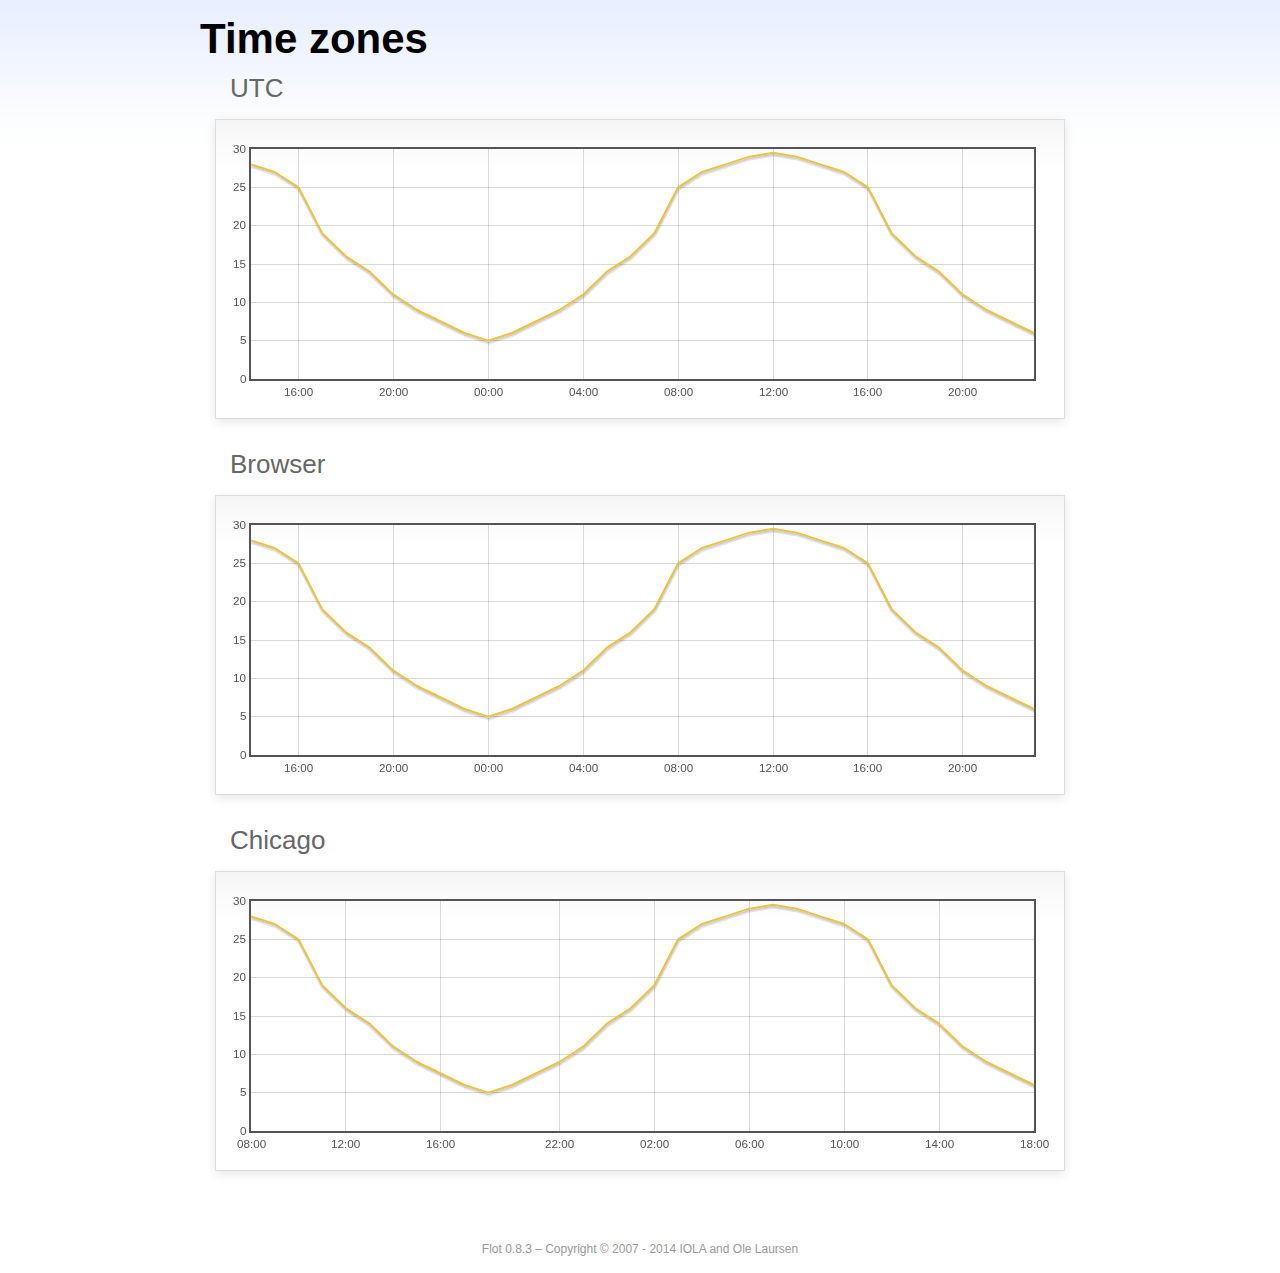
<file: MRMEDUI/WebContent/flot/examples/axes-time-zones/index.html>
<!DOCTYPE html PUBLIC "-//W3C//DTD HTML 4.01//EN" "http://www.w3.org/TR/html4/strict.dtd">
<html>
<head>
	<meta http-equiv="Content-Type" content="text/html; charset=utf-8">
	<title>Flot Examples: Time zones</title>
	<link href="../examples.css" rel="stylesheet" type="text/css">
	<!--[if lte IE 8]><script language="javascript" type="text/javascript" src="../../excanvas.min.js"></script><![endif]-->
	<script language="javascript" type="text/javascript" src="../../jquery.js"></script>
	<script language="javascript" type="text/javascript" src="../../jquery.flot.js"></script>
	<script language="javascript" type="text/javascript" src="../../jquery.flot.time.js"></script>
	<script language="javascript" type="text/javascript" src="date.js"></script>
	<script type="text/javascript">

	$(function() {

		timezoneJS.timezone.zoneFileBasePath = "tz";
		timezoneJS.timezone.defaultZoneFile = [];
		timezoneJS.timezone.init({async: false});

		var d = [
			[Date.UTC(2011, 2, 12, 14, 0, 0), 28],
			[Date.UTC(2011, 2, 12, 15, 0, 0), 27],
			[Date.UTC(2011, 2, 12, 16, 0, 0), 25],
			[Date.UTC(2011, 2, 12, 17, 0, 0), 19],
			[Date.UTC(2011, 2, 12, 18, 0, 0), 16],
			[Date.UTC(2011, 2, 12, 19, 0, 0), 14],
			[Date.UTC(2011, 2, 12, 20, 0, 0), 11],
			[Date.UTC(2011, 2, 12, 21, 0, 0), 9],
			[Date.UTC(2011, 2, 12, 22, 0, 0), 7.5],
			[Date.UTC(2011, 2, 12, 23, 0, 0), 6],
			[Date.UTC(2011, 2, 13, 0, 0, 0), 5],
			[Date.UTC(2011, 2, 13, 1, 0, 0), 6],
			[Date.UTC(2011, 2, 13, 2, 0, 0), 7.5],
			[Date.UTC(2011, 2, 13, 3, 0, 0), 9],
			[Date.UTC(2011, 2, 13, 4, 0, 0), 11],
			[Date.UTC(2011, 2, 13, 5, 0, 0), 14],
			[Date.UTC(2011, 2, 13, 6, 0, 0), 16],
			[Date.UTC(2011, 2, 13, 7, 0, 0), 19],
			[Date.UTC(2011, 2, 13, 8, 0, 0), 25],
			[Date.UTC(2011, 2, 13, 9, 0, 0), 27],
			[Date.UTC(2011, 2, 13, 10, 0, 0), 28],
			[Date.UTC(2011, 2, 13, 11, 0, 0), 29],
			[Date.UTC(2011, 2, 13, 12, 0, 0), 29.5],
			[Date.UTC(2011, 2, 13, 13, 0, 0), 29],
			[Date.UTC(2011, 2, 13, 14, 0, 0), 28],
			[Date.UTC(2011, 2, 13, 15, 0, 0), 27],
			[Date.UTC(2011, 2, 13, 16, 0, 0), 25],
			[Date.UTC(2011, 2, 13, 17, 0, 0), 19],
			[Date.UTC(2011, 2, 13, 18, 0, 0), 16],
			[Date.UTC(2011, 2, 13, 19, 0, 0), 14],
			[Date.UTC(2011, 2, 13, 20, 0, 0), 11],
			[Date.UTC(2011, 2, 13, 21, 0, 0), 9],
			[Date.UTC(2011, 2, 13, 22, 0, 0), 7.5],
			[Date.UTC(2011, 2, 13, 23, 0, 0), 6]
		];

		var plot = $.plot("#placeholderUTC", [d], {
			xaxis: {
				mode: "time"
			}
		});

		var plot = $.plot("#placeholderLocal", [d], {
			xaxis: {
				mode: "time",
				timezone: "browser"
			}
		});

		var plot = $.plot("#placeholderChicago", [d], {
			xaxis: {
				mode: "time",
				timezone: "America/Chicago"
			}
		});

		// Add the Flot version string to the footer

		$("#footer").prepend("Flot " + $.plot.version + " &ndash; ");
	});

	</script>
</head>
<body>

	<div id="header">
		<h2>Time zones</h2>
	</div>

	<div id="content">

		<h3>UTC</h3>
		<div class="demo-container" style="height: 300px;">
			<div id="placeholderUTC" class="demo-placeholder"></div>
		</div>

		<h3>Browser</h3>
		<div class="demo-container" style="height: 300px;">
			<div id="placeholderLocal" class="demo-placeholder"></div>
		</div>

		<h3>Chicago</h3>
		<div class="demo-container" style="height: 300px;">
			<div id="placeholderChicago" class="demo-placeholder"></div>
		</div>

	</div>

	<div id="footer">
		Copyright &copy; 2007 - 2014 IOLA and Ole Laursen
	</div>

</body>
</html>
</file>
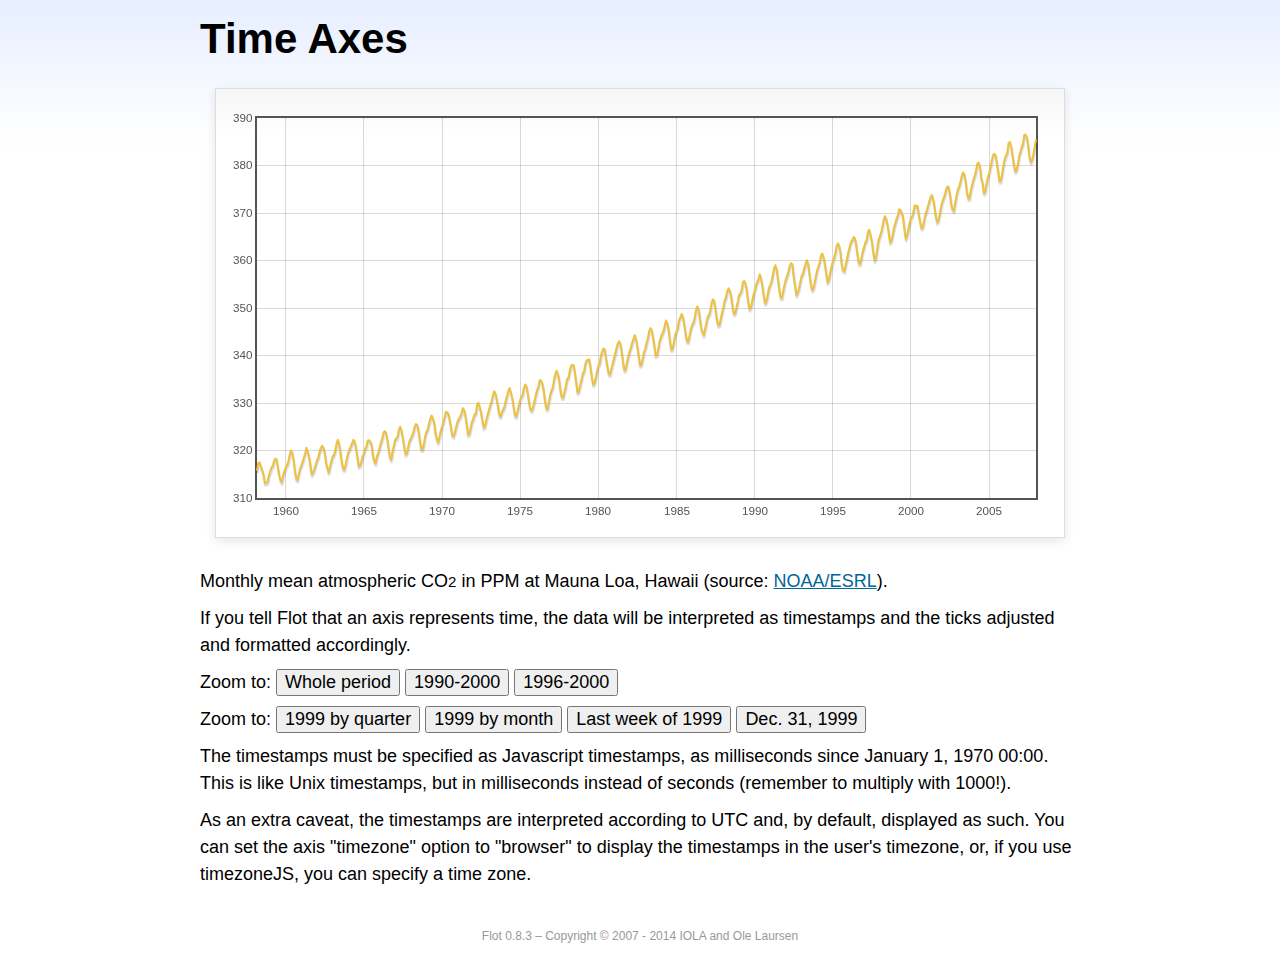
<file: MRMEDUI/WebContent/flot/examples/axes-time/index.html>
<!DOCTYPE html PUBLIC "-//W3C//DTD HTML 4.01//EN" "http://www.w3.org/TR/html4/strict.dtd">
<html>
<head>
	<meta http-equiv="Content-Type" content="text/html; charset=utf-8">
	<title>Flot Examples: Time Axes</title>
	<link href="../examples.css" rel="stylesheet" type="text/css">
	<!--[if lte IE 8]><script language="javascript" type="text/javascript" src="../../excanvas.min.js"></script><![endif]-->
	<script language="javascript" type="text/javascript" src="../../jquery.js"></script>
	<script language="javascript" type="text/javascript" src="../../jquery.flot.js"></script>
	<script language="javascript" type="text/javascript" src="../../jquery.flot.time.js"></script>
	<script type="text/javascript">

	$(function() {

		var d = [[-373597200000, 315.71], [-370918800000, 317.45], [-368326800000, 317.50], [-363056400000, 315.86], [-360378000000, 314.93], [-357699600000, 313.19], [-352429200000, 313.34], [-349837200000, 314.67], [-347158800000, 315.58], [-344480400000, 316.47], [-342061200000, 316.65], [-339382800000, 317.71], [-336790800000, 318.29], [-334112400000, 318.16], [-331520400000, 316.55], [-328842000000, 314.80], [-326163600000, 313.84], [-323571600000, 313.34], [-320893200000, 314.81], [-318301200000, 315.59], [-315622800000, 316.43], [-312944400000, 316.97], [-310438800000, 317.58], [-307760400000, 319.03], [-305168400000, 320.03], [-302490000000, 319.59], [-299898000000, 318.18], [-297219600000, 315.91], [-294541200000, 314.16], [-291949200000, 313.83], [-289270800000, 315.00], [-286678800000, 316.19], [-284000400000, 316.89], [-281322000000, 317.70], [-278902800000, 318.54], [-276224400000, 319.48], [-273632400000, 320.58], [-270954000000, 319.78], [-268362000000, 318.58], [-265683600000, 316.79], [-263005200000, 314.99], [-260413200000, 315.31], [-257734800000, 316.10], [-255142800000, 317.01], [-252464400000, 317.94], [-249786000000, 318.56], [-247366800000, 319.69], [-244688400000, 320.58], [-242096400000, 321.01], [-239418000000, 320.61], [-236826000000, 319.61], [-234147600000, 317.40], [-231469200000, 316.26], [-228877200000, 315.42], [-226198800000, 316.69], [-223606800000, 317.69], [-220928400000, 318.74], [-218250000000, 319.08], [-215830800000, 319.86], [-213152400000, 321.39], [-210560400000, 322.24], [-207882000000, 321.47], [-205290000000, 319.74], [-202611600000, 317.77], [-199933200000, 316.21], [-197341200000, 315.99], [-194662800000, 317.07], [-192070800000, 318.36], [-189392400000, 319.57], [-178938000000, 322.23], [-176259600000, 321.89], [-173667600000, 320.44], [-170989200000, 318.70], [-168310800000, 316.70], [-165718800000, 316.87], [-163040400000, 317.68], [-160448400000, 318.71], [-157770000000, 319.44], [-155091600000, 320.44], [-152672400000, 320.89], [-149994000000, 322.13], [-147402000000, 322.16], [-144723600000, 321.87], [-142131600000, 321.21], [-139453200000, 318.87], [-136774800000, 317.81], [-134182800000, 317.30], [-131504400000, 318.87], [-128912400000, 319.42], [-126234000000, 320.62], [-123555600000, 321.59], [-121136400000, 322.39], [-118458000000, 323.70], [-115866000000, 324.07], [-113187600000, 323.75], [-110595600000, 322.40], [-107917200000, 320.37], [-105238800000, 318.64], [-102646800000, 318.10], [-99968400000, 319.79], [-97376400000, 321.03], [-94698000000, 322.33], [-92019600000, 322.50], [-89600400000, 323.04], [-86922000000, 324.42], [-84330000000, 325.00], [-81651600000, 324.09], [-79059600000, 322.55], [-76381200000, 320.92], [-73702800000, 319.26], [-71110800000, 319.39], [-68432400000, 320.72], [-65840400000, 321.96], [-63162000000, 322.57], [-60483600000, 323.15], [-57978000000, 323.89], [-55299600000, 325.02], [-52707600000, 325.57], [-50029200000, 325.36], [-47437200000, 324.14], [-44758800000, 322.11], [-42080400000, 320.33], [-39488400000, 320.25], [-36810000000, 321.32], [-34218000000, 322.90], [-31539600000, 324.00], [-28861200000, 324.42], [-26442000000, 325.64], [-23763600000, 326.66], [-21171600000, 327.38], [-18493200000, 326.70], [-15901200000, 325.89], [-13222800000, 323.67], [-10544400000, 322.38], [-7952400000, 321.78], [-5274000000, 322.85], [-2682000000, 324.12], [-3600000, 325.06], [2674800000, 325.98], [5094000000, 326.93], [7772400000, 328.13], [10364400000, 328.07], [13042800000, 327.66], [15634800000, 326.35], [18313200000, 324.69], [20991600000, 323.10], [23583600000, 323.07], [26262000000, 324.01], [28854000000, 325.13], [31532400000, 326.17], [34210800000, 326.68], [36630000000, 327.18], [39308400000, 327.78], [41900400000, 328.92], [44578800000, 328.57], [47170800000, 327.37], [49849200000, 325.43], [52527600000, 323.36], [55119600000, 323.56], [57798000000, 324.80], [60390000000, 326.01], [63068400000, 326.77], [65746800000, 327.63], [68252400000, 327.75], [70930800000, 329.72], [73522800000, 330.07], [76201200000, 329.09], [78793200000, 328.05], [81471600000, 326.32], [84150000000, 324.84], [86742000000, 325.20], [89420400000, 326.50], [92012400000, 327.55], [94690800000, 328.54], [97369200000, 329.56], [99788400000, 330.30], [102466800000, 331.50], [105058800000, 332.48], [107737200000, 332.07], [110329200000, 330.87], [113007600000, 329.31], [115686000000, 327.51], [118278000000, 327.18], [120956400000, 328.16], [123548400000, 328.64], [126226800000, 329.35], [128905200000, 330.71], [131324400000, 331.48], [134002800000, 332.65], [136594800000, 333.16], [139273200000, 332.06], [141865200000, 330.99], [144543600000, 329.17], [147222000000, 327.41], [149814000000, 327.20], [152492400000, 328.33], [155084400000, 329.50], [157762800000, 330.68], [160441200000, 331.41], [162860400000, 331.85], [165538800000, 333.29], [168130800000, 333.91], [170809200000, 333.40], [173401200000, 331.78], [176079600000, 329.88], [178758000000, 328.57], [181350000000, 328.46], [184028400000, 329.26], [189298800000, 331.71], [191977200000, 332.76], [194482800000, 333.48], [197161200000, 334.78], [199753200000, 334.78], [202431600000, 334.17], [205023600000, 332.78], [207702000000, 330.64], [210380400000, 328.95], [212972400000, 328.77], [215650800000, 330.23], [218242800000, 331.69], [220921200000, 332.70], [223599600000, 333.24], [226018800000, 334.96], [228697200000, 336.04], [231289200000, 336.82], [233967600000, 336.13], [236559600000, 334.73], [239238000000, 332.52], [241916400000, 331.19], [244508400000, 331.19], [247186800000, 332.35], [249778800000, 333.47], [252457200000, 335.11], [255135600000, 335.26], [257554800000, 336.60], [260233200000, 337.77], [262825200000, 338.00], [265503600000, 337.99], [268095600000, 336.48], [270774000000, 334.37], [273452400000, 332.27], [276044400000, 332.41], [278722800000, 333.76], [281314800000, 334.83], [283993200000, 336.21], [286671600000, 336.64], [289090800000, 338.12], [291769200000, 339.02], [294361200000, 339.02], [297039600000, 339.20], [299631600000, 337.58], [302310000000, 335.55], [304988400000, 333.89], [307580400000, 334.14], [310258800000, 335.26], [312850800000, 336.71], [315529200000, 337.81], [318207600000, 338.29], [320713200000, 340.04], [323391600000, 340.86], [325980000000, 341.47], [328658400000, 341.26], [331250400000, 339.29], [333928800000, 337.60], [336607200000, 336.12], [339202800000, 336.08], [341881200000, 337.22], [344473200000, 338.34], [347151600000, 339.36], [349830000000, 340.51], [352249200000, 341.57], [354924000000, 342.56], [357516000000, 343.01], [360194400000, 342.47], [362786400000, 340.71], [365464800000, 338.52], [368143200000, 336.96], [370738800000, 337.13], [373417200000, 338.58], [376009200000, 339.89], [378687600000, 340.93], [381366000000, 341.69], [383785200000, 342.69], [389052000000, 344.30], [391730400000, 343.43], [394322400000, 341.88], [397000800000, 339.89], [399679200000, 337.95], [402274800000, 338.10], [404953200000, 339.27], [407545200000, 340.67], [410223600000, 341.42], [412902000000, 342.68], [415321200000, 343.46], [417996000000, 345.10], [420588000000, 345.76], [423266400000, 345.36], [425858400000, 343.91], [428536800000, 342.05], [431215200000, 340.00], [433810800000, 340.12], [436489200000, 341.33], [439081200000, 342.94], [441759600000, 343.87], [444438000000, 344.60], [446943600000, 345.20], [452210400000, 347.36], [454888800000, 346.74], [457480800000, 345.41], [460159200000, 343.01], [462837600000, 341.23], [465433200000, 341.52], [468111600000, 342.86], [470703600000, 344.41], [473382000000, 345.09], [476060400000, 345.89], [478479600000, 347.49], [481154400000, 348.00], [483746400000, 348.75], [486424800000, 348.19], [489016800000, 346.54], [491695200000, 344.63], [494373600000, 343.03], [496969200000, 342.92], [499647600000, 344.24], [502239600000, 345.62], [504918000000, 346.43], [507596400000, 346.94], [510015600000, 347.88], [512690400000, 349.57], [515282400000, 350.35], [517960800000, 349.72], [520552800000, 347.78], [523231200000, 345.86], [525909600000, 344.84], [528505200000, 344.32], [531183600000, 345.67], [533775600000, 346.88], [536454000000, 348.19], [539132400000, 348.55], [541551600000, 349.52], [544226400000, 351.12], [546818400000, 351.84], [549496800000, 351.49], [552088800000, 349.82], [554767200000, 347.63], [557445600000, 346.38], [560041200000, 346.49], [562719600000, 347.75], [565311600000, 349.03], [567990000000, 350.20], [570668400000, 351.61], [573174000000, 352.22], [575848800000, 353.53], [578440800000, 354.14], [581119200000, 353.62], [583711200000, 352.53], [586389600000, 350.41], [589068000000, 348.84], [591663600000, 348.94], [594342000000, 350.04], [596934000000, 351.29], [599612400000, 352.72], [602290800000, 353.10], [604710000000, 353.65], [607384800000, 355.43], [609976800000, 355.70], [612655200000, 355.11], [615247200000, 353.79], [617925600000, 351.42], [620604000000, 349.81], [623199600000, 350.11], [625878000000, 351.26], [628470000000, 352.63], [631148400000, 353.64], [633826800000, 354.72], [636246000000, 355.49], [638920800000, 356.09], [641512800000, 357.08], [644191200000, 356.11], [646783200000, 354.70], [649461600000, 352.68], [652140000000, 351.05], [654735600000, 351.36], [657414000000, 352.81], [660006000000, 354.22], [662684400000, 354.85], [665362800000, 355.66], [667782000000, 357.04], [670456800000, 358.40], [673048800000, 359.00], [675727200000, 357.99], [678319200000, 356.00], [680997600000, 353.78], [683676000000, 352.20], [686271600000, 352.22], [688950000000, 353.70], [691542000000, 354.98], [694220400000, 356.09], [696898800000, 356.85], [699404400000, 357.73], [702079200000, 358.91], [704671200000, 359.45], [707349600000, 359.19], [709941600000, 356.72], [712620000000, 354.79], [715298400000, 352.79], [717894000000, 353.20], [720572400000, 354.15], [723164400000, 355.39], [725842800000, 356.77], [728521200000, 357.17], [730940400000, 358.26], [733615200000, 359.16], [736207200000, 360.07], [738885600000, 359.41], [741477600000, 357.44], [744156000000, 355.30], [746834400000, 353.87], [749430000000, 354.04], [752108400000, 355.27], [754700400000, 356.70], [757378800000, 358.00], [760057200000, 358.81], [762476400000, 359.68], [765151200000, 361.13], [767743200000, 361.48], [770421600000, 360.60], [773013600000, 359.20], [775692000000, 357.23], [778370400000, 355.42], [780966000000, 355.89], [783644400000, 357.41], [786236400000, 358.74], [788914800000, 359.73], [791593200000, 360.61], [794012400000, 361.58], [796687200000, 363.05], [799279200000, 363.62], [801957600000, 363.03], [804549600000, 361.55], [807228000000, 358.94], [809906400000, 357.93], [812502000000, 357.80], [815180400000, 359.22], [817772400000, 360.44], [820450800000, 361.83], [823129200000, 362.95], [825634800000, 363.91], [828309600000, 364.28], [830901600000, 364.94], [833580000000, 364.70], [836172000000, 363.31], [838850400000, 361.15], [841528800000, 359.40], [844120800000, 359.34], [846802800000, 360.62], [849394800000, 361.96], [852073200000, 362.81], [854751600000, 363.87], [857170800000, 364.25], [859845600000, 366.02], [862437600000, 366.46], [865116000000, 365.32], [867708000000, 364.07], [870386400000, 361.95], [873064800000, 360.06], [875656800000, 360.49], [878338800000, 362.19], [880930800000, 364.12], [883609200000, 364.99], [886287600000, 365.82], [888706800000, 366.95], [891381600000, 368.42], [893973600000, 369.33], [896652000000, 368.78], [899244000000, 367.59], [901922400000, 365.84], [904600800000, 363.83], [907192800000, 364.18], [909874800000, 365.34], [912466800000, 366.93], [915145200000, 367.94], [917823600000, 368.82], [920242800000, 369.46], [922917600000, 370.77], [925509600000, 370.66], [928188000000, 370.10], [930780000000, 369.08], [933458400000, 366.66], [936136800000, 364.60], [938728800000, 365.17], [941410800000, 366.51], [944002800000, 367.89], [946681200000, 369.04], [949359600000, 369.35], [951865200000, 370.38], [954540000000, 371.63], [957132000000, 371.32], [959810400000, 371.53], [962402400000, 369.75], [965080800000, 368.23], [967759200000, 366.87], [970351200000, 366.94], [973033200000, 368.27], [975625200000, 369.64], [978303600000, 370.46], [980982000000, 371.44], [983401200000, 372.37], [986076000000, 373.33], [988668000000, 373.77], [991346400000, 373.09], [993938400000, 371.51], [996616800000, 369.55], [999295200000, 368.12], [1001887200000, 368.38], [1004569200000, 369.66], [1007161200000, 371.11], [1009839600000, 372.36], [1012518000000, 373.09], [1014937200000, 373.81], [1017612000000, 374.93], [1020204000000, 375.58], [1022882400000, 375.44], [1025474400000, 373.86], [1028152800000, 371.77], [1030831200000, 370.73], [1033423200000, 370.50], [1036105200000, 372.18], [1038697200000, 373.70], [1041375600000, 374.92], [1044054000000, 375.62], [1046473200000, 376.51], [1049148000000, 377.75], [1051740000000, 378.54], [1054418400000, 378.20], [1057010400000, 376.68], [1059688800000, 374.43], [1062367200000, 373.11], [1064959200000, 373.10], [1067641200000, 374.77], [1070233200000, 375.97], [1072911600000, 377.03], [1075590000000, 377.87], [1078095600000, 378.88], [1080770400000, 380.42], [1083362400000, 380.62], [1086040800000, 379.70], [1088632800000, 377.43], [1091311200000, 376.32], [1093989600000, 374.19], [1096581600000, 374.47], [1099263600000, 376.15], [1101855600000, 377.51], [1104534000000, 378.43], [1107212400000, 379.70], [1109631600000, 380.92], [1112306400000, 382.18], [1114898400000, 382.45], [1117576800000, 382.14], [1120168800000, 380.60], [1122847200000, 378.64], [1125525600000, 376.73], [1128117600000, 376.84], [1130799600000, 378.29], [1133391600000, 380.06], [1136070000000, 381.40], [1138748400000, 382.20], [1141167600000, 382.66], [1143842400000, 384.69], [1146434400000, 384.94], [1149112800000, 384.01], [1151704800000, 382.14], [1154383200000, 380.31], [1157061600000, 378.81], [1159653600000, 379.03], [1162335600000, 380.17], [1164927600000, 381.85], [1167606000000, 382.94], [1170284400000, 383.86], [1172703600000, 384.49], [1175378400000, 386.37], [1177970400000, 386.54], [1180648800000, 385.98], [1183240800000, 384.36], [1185919200000, 381.85], [1188597600000, 380.74], [1191189600000, 381.15], [1193871600000, 382.38], [1196463600000, 383.94], [1199142000000, 385.44]]; 

		$.plot("#placeholder", [d], {
			xaxis: { mode: "time" }
		});

		$("#whole").click(function () {
			$.plot("#placeholder", [d], {
				xaxis: { mode: "time" }
			});
		});

		$("#nineties").click(function () {
			$.plot("#placeholder", [d], {
				xaxis: {
					mode: "time",
					min: (new Date(1990, 0, 1)).getTime(),
					max: (new Date(2000, 0, 1)).getTime()
				}
			});
		});

		$("#latenineties").click(function () {
			$.plot("#placeholder", [d], {
				xaxis: {
					mode: "time",
					minTickSize: [1, "year"],
					min: (new Date(1996, 0, 1)).getTime(),
					max: (new Date(2000, 0, 1)).getTime()
				}
			});
		});

		$("#ninetyninequarters").click(function () {
			$.plot("#placeholder", [d], {
				xaxis: {
					mode: "time",
					minTickSize: [1, "quarter"],
					min: (new Date(1999, 0, 1)).getTime(),
					max: (new Date(2000, 0, 1)).getTime()
				}
			});
		});

		$("#ninetynine").click(function () {
			$.plot("#placeholder", [d], {
				xaxis: {
					mode: "time",
					minTickSize: [1, "month"],
					min: (new Date(1999, 0, 1)).getTime(),
					max: (new Date(2000, 0, 1)).getTime()
				}
			});
		});

		$("#lastweekninetynine").click(function () {
			$.plot("#placeholder", [d], {
				xaxis: {
					mode: "time",
					minTickSize: [1, "day"],
					min: (new Date(1999, 11, 25)).getTime(),
					max: (new Date(2000, 0, 1)).getTime(),
					timeformat: "%a"
				}
			});
		});

		$("#lastdayninetynine").click(function () {
			$.plot("#placeholder", [d], {
				xaxis: {
					mode: "time",
					minTickSize: [1, "hour"],
					min: (new Date(1999, 11, 31)).getTime(),
					max: (new Date(2000, 0, 1)).getTime(),
					twelveHourClock: true
				}
			});
		});

		// Add the Flot version string to the footer

		$("#footer").prepend("Flot " + $.plot.version + " &ndash; ");
	});

	</script>
</head>
<body>

	<div id="header">
		<h2>Time Axes</h2>
	</div>

	<div id="content">

		<div class="demo-container">
			<div id="placeholder" class="demo-placeholder"></div>
		</div>

		<p>Monthly mean atmospheric CO<sub>2</sub> in PPM at Mauna Loa, Hawaii (source: <a href="http://www.esrl.noaa.gov/gmd/ccgg/trends/">NOAA/ESRL</a>).</p>

		<p>If you tell Flot that an axis represents time, the data will be interpreted as timestamps and the ticks adjusted and formatted accordingly.</p>

		<p>Zoom to: <button id="whole">Whole period</button>
		<button id="nineties">1990-2000</button>
		<button id="latenineties">1996-2000</button></p>

		<p>Zoom to: <button id="ninetyninequarters">1999 by quarter</button>
		<button id="ninetynine">1999 by month</button>
		<button id="lastweekninetynine">Last week of 1999</button>
		<button id="lastdayninetynine">Dec. 31, 1999</button></p>

		<p>The timestamps must be specified as Javascript timestamps, as milliseconds since January 1, 1970 00:00. This is like Unix timestamps, but in milliseconds instead of seconds (remember to multiply with 1000!).</p>

		<p>As an extra caveat, the timestamps are interpreted according to UTC and, by default, displayed as such. You can set the axis "timezone" option to "browser" to display the timestamps in the user's timezone, or, if you use timezoneJS, you can specify a time zone.</p>

	</div>

	<div id="footer">
		Copyright &copy; 2007 - 2014 IOLA and Ole Laursen
	</div>

</body>
</html>
</file>
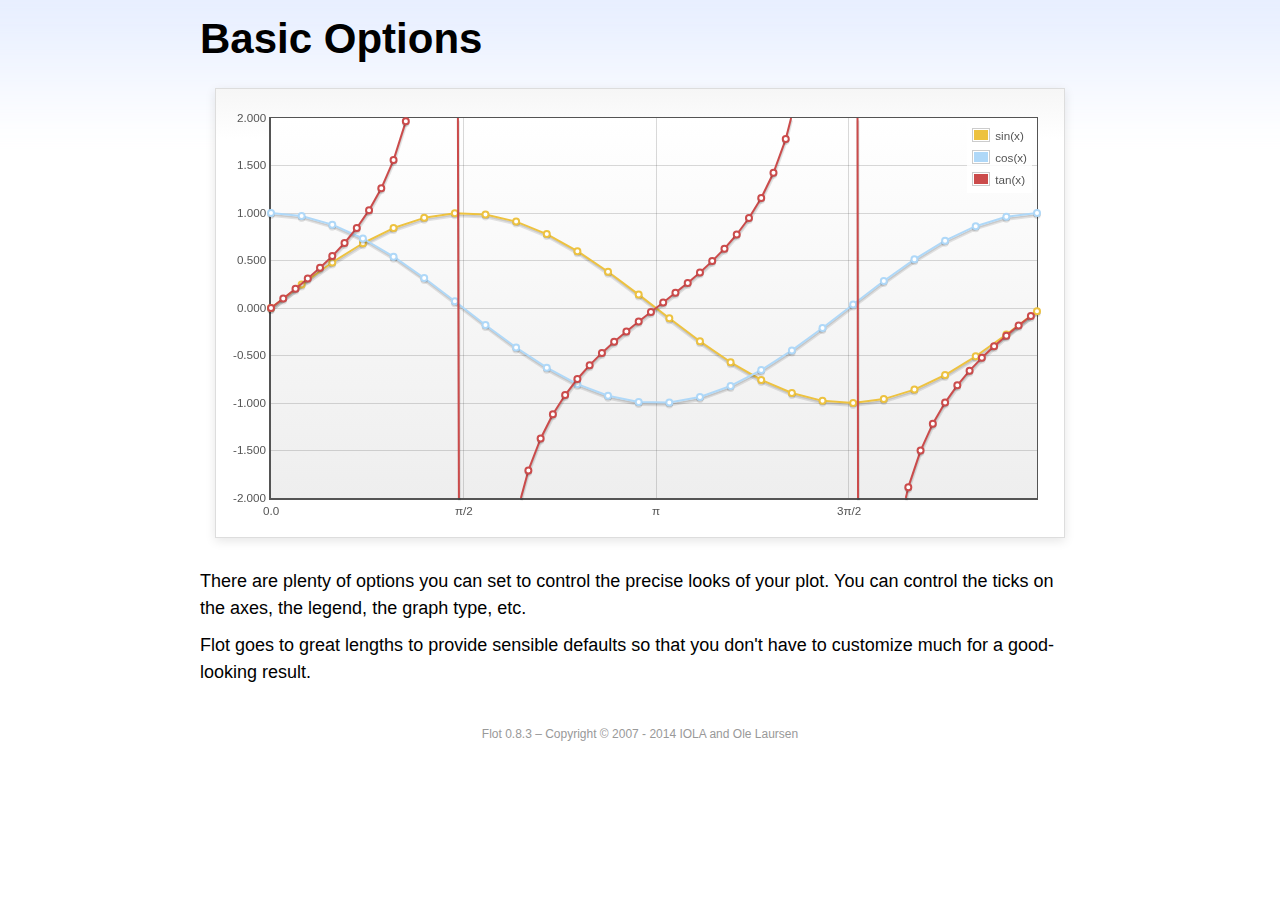
<file: MRMEDUI/WebContent/flot/examples/basic-options/index.html>
<!DOCTYPE html PUBLIC "-//W3C//DTD HTML 4.01//EN" "http://www.w3.org/TR/html4/strict.dtd">
<html>
<head>
	<meta http-equiv="Content-Type" content="text/html; charset=utf-8">
	<title>Flot Examples: Basic Options</title>
	<link href="../examples.css" rel="stylesheet" type="text/css">
	<!--[if lte IE 8]><script language="javascript" type="text/javascript" src="../../excanvas.min.js"></script><![endif]-->
	<script language="javascript" type="text/javascript" src="../../jquery.js"></script>
	<script language="javascript" type="text/javascript" src="../../jquery.flot.js"></script>
	<script type="text/javascript">

	$(function () {

		var d1 = [];
		for (var i = 0; i < Math.PI * 2; i += 0.25) {
			d1.push([i, Math.sin(i)]);
		}

		var d2 = [];
		for (var i = 0; i < Math.PI * 2; i += 0.25) {
			d2.push([i, Math.cos(i)]);
		}

		var d3 = [];
		for (var i = 0; i < Math.PI * 2; i += 0.1) {
			d3.push([i, Math.tan(i)]);
		}

		$.plot("#placeholder", [
			{ label: "sin(x)", data: d1 },
			{ label: "cos(x)", data: d2 },
			{ label: "tan(x)", data: d3 }
		], {
			series: {
				lines: { show: true },
				points: { show: true }
			},
			xaxis: {
				ticks: [
					0, [ Math.PI/2, "\u03c0/2" ], [ Math.PI, "\u03c0" ],
					[ Math.PI * 3/2, "3\u03c0/2" ], [ Math.PI * 2, "2\u03c0" ]
				]
			},
			yaxis: {
				ticks: 10,
				min: -2,
				max: 2,
				tickDecimals: 3
			},
			grid: {
				backgroundColor: { colors: [ "#fff", "#eee" ] },
				borderWidth: {
					top: 1,
					right: 1,
					bottom: 2,
					left: 2
				}
			}
		});

		// Add the Flot version string to the footer

		$("#footer").prepend("Flot " + $.plot.version + " &ndash; ");
	});

	</script>
</head>
<body>

	<div id="header">
		<h2>Basic Options</h2>
	</div>

	<div id="content">

		<div class="demo-container">
			<div id="placeholder" class="demo-placeholder"></div>
		</div>

		<p>There are plenty of options you can set to control the precise looks of your plot. You can control the ticks on the axes, the legend, the graph type, etc.</p>

		<p>Flot goes to great lengths to provide sensible defaults so that you don't have to customize much for a good-looking result.</p>

	</div>

	<div id="footer">
		Copyright &copy; 2007 - 2014 IOLA and Ole Laursen
	</div>

</body>
</html>
</file>
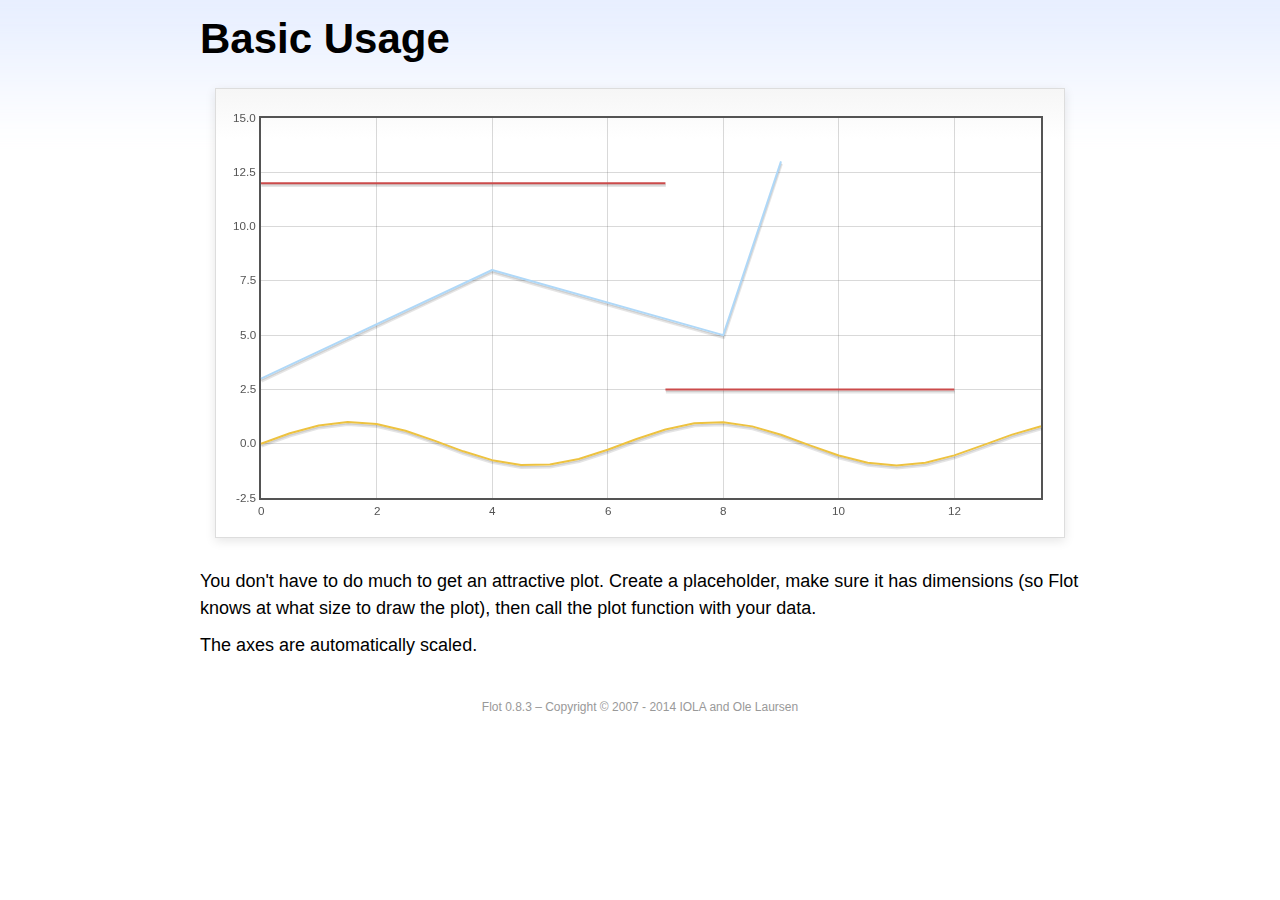
<file: MRMEDUI/WebContent/flot/examples/basic-usage/index.html>
<!DOCTYPE html PUBLIC "-//W3C//DTD HTML 4.01//EN" "http://www.w3.org/TR/html4/strict.dtd">
<html>
<head>
	<meta http-equiv="Content-Type" content="text/html; charset=utf-8">
	<title>Flot Examples: Basic Usage</title>
	<link href="../examples.css" rel="stylesheet" type="text/css">
	<!--[if lte IE 8]><script language="javascript" type="text/javascript" src="../../excanvas.min.js"></script><![endif]-->
	<script language="javascript" type="text/javascript" src="../../jquery.js"></script>
	<script language="javascript" type="text/javascript" src="../../jquery.flot.js"></script>
	<script type="text/javascript">

	$(function() {

		var d1 = [];
		for (var i = 0; i < 14; i += 0.5) {
			d1.push([i, Math.sin(i)]);
		}

		var d2 = [[0, 3], [4, 8], [8, 5], [9, 13]];

		// A null signifies separate line segments

		var d3 = [[0, 12], [7, 12], null, [7, 2.5], [12, 2.5]];

		$.plot("#placeholder", [ d1, d2, d3 ]);

		// Add the Flot version string to the footer

		$("#footer").prepend("Flot " + $.plot.version + " &ndash; ");
	});

	</script>
</head>
<body>

	<div id="header">
		<h2>Basic Usage</h2>
	</div>

	<div id="content">

		<div class="demo-container">
			<div id="placeholder" class="demo-placeholder"></div>
		</div>

		<p>You don't have to do much to get an attractive plot.  Create a placeholder, make sure it has dimensions (so Flot knows at what size to draw the plot), then call the plot function with your data.</p>

		<p>The axes are automatically scaled.</p>

	</div>

	<div id="footer">
		Copyright &copy; 2007 - 2014 IOLA and Ole Laursen
	</div>

</body>
</html>
</file>
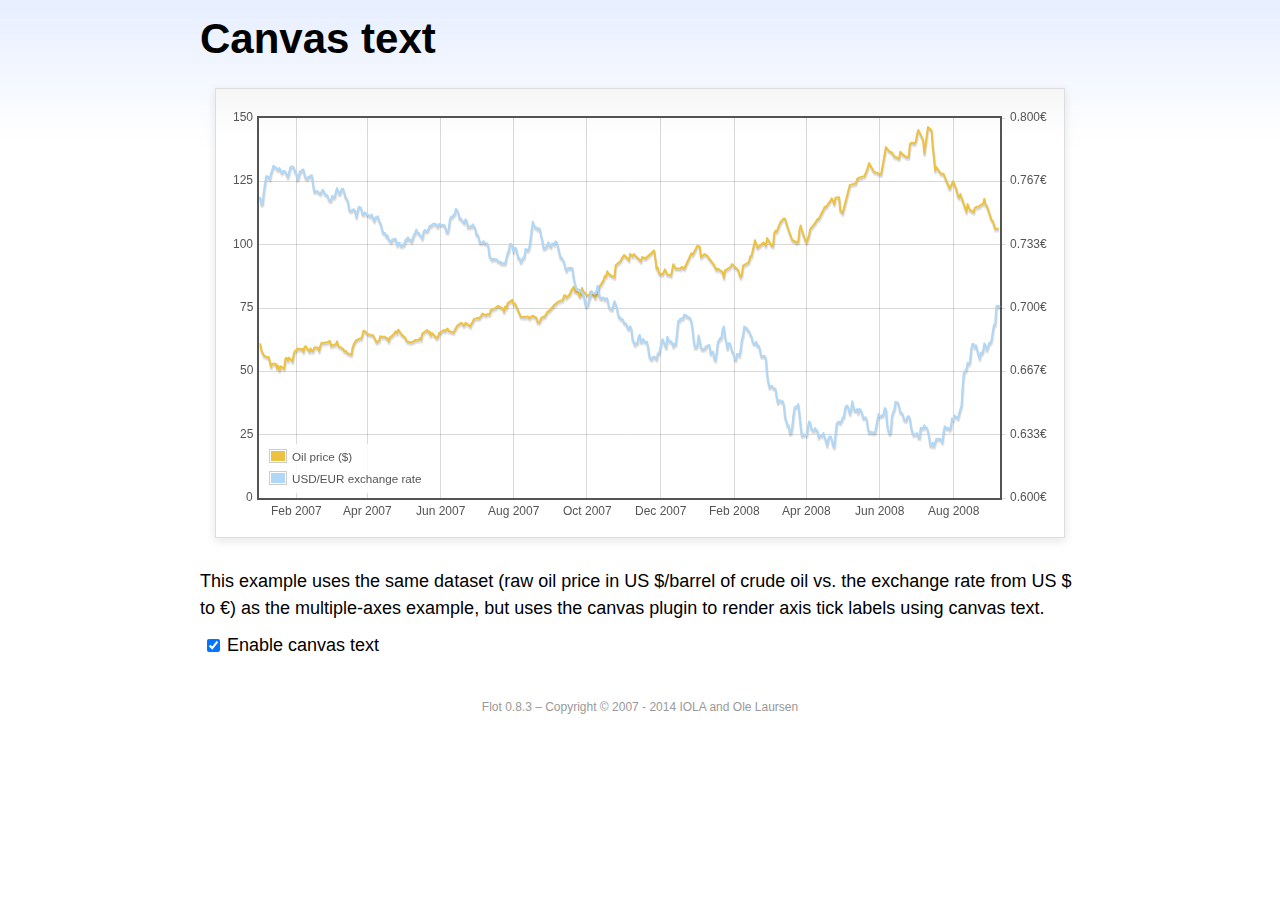
<file: MRMEDUI/WebContent/flot/examples/canvas/index.html>
<!DOCTYPE html PUBLIC "-//W3C//DTD HTML 4.01//EN" "http://www.w3.org/TR/html4/strict.dtd">
<html>
<head>
	<meta http-equiv="Content-Type" content="text/html; charset=utf-8">
	<title>Flot Examples: Canvas text</title>
	<link href="../examples.css" rel="stylesheet" type="text/css">
	<!--[if lte IE 8]><script language="javascript" type="text/javascript" src="../../excanvas.min.js"></script><![endif]-->
	<script language="javascript" type="text/javascript" src="../../jquery.js"></script>
	<script language="javascript" type="text/javascript" src="../../jquery.flot.js"></script>
	<script language="javascript" type="text/javascript" src="../../jquery.flot.time.js"></script>
	<script language="javascript" type="text/javascript" src="../../jquery.flot.canvas.js"></script>
	<script type="text/javascript">

	$(function() {

		var oilPrices = [[1167692400000,61.05], [1167778800000,58.32], [1167865200000,57.35], [1167951600000,56.31], [1168210800000,55.55], [1168297200000,55.64], [1168383600000,54.02], [1168470000000,51.88], [1168556400000,52.99], [1168815600000,52.99], [1168902000000,51.21], [1168988400000,52.24], [1169074800000,50.48], [1169161200000,51.99], [1169420400000,51.13], [1169506800000,55.04], [1169593200000,55.37], [1169679600000,54.23], [1169766000000,55.42], [1170025200000,54.01], [1170111600000,56.97], [1170198000000,58.14], [1170284400000,58.14], [1170370800000,59.02], [1170630000000,58.74], [1170716400000,58.88], [1170802800000,57.71], [1170889200000,59.71], [1170975600000,59.89], [1171234800000,57.81], [1171321200000,59.06], [1171407600000,58.00], [1171494000000,57.99], [1171580400000,59.39], [1171839600000,59.39], [1171926000000,58.07], [1172012400000,60.07], [1172098800000,61.14], [1172444400000,61.39], [1172530800000,61.46], [1172617200000,61.79], [1172703600000,62.00], [1172790000000,60.07], [1173135600000,60.69], [1173222000000,61.82], [1173308400000,60.05], [1173654000000,58.91], [1173740400000,57.93], [1173826800000,58.16], [1173913200000,57.55], [1173999600000,57.11], [1174258800000,56.59], [1174345200000,59.61], [1174518000000,61.69], [1174604400000,62.28], [1174860000000,62.91], [1174946400000,62.93], [1175032800000,64.03], [1175119200000,66.03], [1175205600000,65.87], [1175464800000,64.64], [1175637600000,64.38], [1175724000000,64.28], [1175810400000,64.28], [1176069600000,61.51], [1176156000000,61.89], [1176242400000,62.01], [1176328800000,63.85], [1176415200000,63.63], [1176674400000,63.61], [1176760800000,63.10], [1176847200000,63.13], [1176933600000,61.83], [1177020000000,63.38], [1177279200000,64.58], [1177452000000,65.84], [1177538400000,65.06], [1177624800000,66.46], [1177884000000,64.40], [1178056800000,63.68], [1178143200000,63.19], [1178229600000,61.93], [1178488800000,61.47], [1178575200000,61.55], [1178748000000,61.81], [1178834400000,62.37], [1179093600000,62.46], [1179180000000,63.17], [1179266400000,62.55], [1179352800000,64.94], [1179698400000,66.27], [1179784800000,65.50], [1179871200000,65.77], [1179957600000,64.18], [1180044000000,65.20], [1180389600000,63.15], [1180476000000,63.49], [1180562400000,65.08], [1180908000000,66.30], [1180994400000,65.96], [1181167200000,66.93], [1181253600000,65.98], [1181599200000,65.35], [1181685600000,66.26], [1181858400000,68.00], [1182117600000,69.09], [1182204000000,69.10], [1182290400000,68.19], [1182376800000,68.19], [1182463200000,69.14], [1182722400000,68.19], [1182808800000,67.77], [1182895200000,68.97], [1182981600000,69.57], [1183068000000,70.68], [1183327200000,71.09], [1183413600000,70.92], [1183586400000,71.81], [1183672800000,72.81], [1183932000000,72.19], [1184018400000,72.56], [1184191200000,72.50], [1184277600000,74.15], [1184623200000,75.05], [1184796000000,75.92], [1184882400000,75.57], [1185141600000,74.89], [1185228000000,73.56], [1185314400000,75.57], [1185400800000,74.95], [1185487200000,76.83], [1185832800000,78.21], [1185919200000,76.53], [1186005600000,76.86], [1186092000000,76.00], [1186437600000,71.59], [1186696800000,71.47], [1186956000000,71.62], [1187042400000,71.00], [1187301600000,71.98], [1187560800000,71.12], [1187647200000,69.47], [1187733600000,69.26], [1187820000000,69.83], [1187906400000,71.09], [1188165600000,71.73], [1188338400000,73.36], [1188511200000,74.04], [1188856800000,76.30], [1189116000000,77.49], [1189461600000,78.23], [1189548000000,79.91], [1189634400000,80.09], [1189720800000,79.10], [1189980000000,80.57], [1190066400000,81.93], [1190239200000,83.32], [1190325600000,81.62], [1190584800000,80.95], [1190671200000,79.53], [1190757600000,80.30], [1190844000000,82.88], [1190930400000,81.66], [1191189600000,80.24], [1191276000000,80.05], [1191362400000,79.94], [1191448800000,81.44], [1191535200000,81.22], [1191794400000,79.02], [1191880800000,80.26], [1191967200000,80.30], [1192053600000,83.08], [1192140000000,83.69], [1192399200000,86.13], [1192485600000,87.61], [1192572000000,87.40], [1192658400000,89.47], [1192744800000,88.60], [1193004000000,87.56], [1193090400000,87.56], [1193176800000,87.10], [1193263200000,91.86], [1193612400000,93.53], [1193698800000,94.53], [1193871600000,95.93], [1194217200000,93.98], [1194303600000,96.37], [1194476400000,95.46], [1194562800000,96.32], [1195081200000,93.43], [1195167600000,95.10], [1195426800000,94.64], [1195513200000,95.10], [1196031600000,97.70], [1196118000000,94.42], [1196204400000,90.62], [1196290800000,91.01], [1196377200000,88.71], [1196636400000,88.32], [1196809200000,90.23], [1196982000000,88.28], [1197241200000,87.86], [1197327600000,90.02], [1197414000000,92.25], [1197586800000,90.63], [1197846000000,90.63], [1197932400000,90.49], [1198018800000,91.24], [1198105200000,91.06], [1198191600000,90.49], [1198710000000,96.62], [1198796400000,96.00], [1199142000000,99.62], [1199314800000,99.18], [1199401200000,95.09], [1199660400000,96.33], [1199833200000,95.67], [1200351600000,91.90], [1200438000000,90.84], [1200524400000,90.13], [1200610800000,90.57], [1200956400000,89.21], [1201042800000,86.99], [1201129200000,89.85], [1201474800000,90.99], [1201561200000,91.64], [1201647600000,92.33], [1201734000000,91.75], [1202079600000,90.02], [1202166000000,88.41], [1202252400000,87.14], [1202338800000,88.11], [1202425200000,91.77], [1202770800000,92.78], [1202857200000,93.27], [1202943600000,95.46], [1203030000000,95.46], [1203289200000,101.74], [1203462000000,98.81], [1203894000000,100.88], [1204066800000,99.64], [1204153200000,102.59], [1204239600000,101.84], [1204498800000,99.52], [1204585200000,99.52], [1204671600000,104.52], [1204758000000,105.47], [1204844400000,105.15], [1205103600000,108.75], [1205276400000,109.92], [1205362800000,110.33], [1205449200000,110.21], [1205708400000,105.68], [1205967600000,101.84], [1206313200000,100.86], [1206399600000,101.22], [1206486000000,105.90], [1206572400000,107.58], [1206658800000,105.62], [1206914400000,101.58], [1207000800000,100.98], [1207173600000,103.83], [1207260000000,106.23], [1207605600000,108.50], [1207778400000,110.11], [1207864800000,110.14], [1208210400000,113.79], [1208296800000,114.93], [1208383200000,114.86], [1208728800000,117.48], [1208815200000,118.30], [1208988000000,116.06], [1209074400000,118.52], [1209333600000,118.75], [1209420000000,113.46], [1209592800000,112.52], [1210024800000,121.84], [1210111200000,123.53], [1210197600000,123.69], [1210543200000,124.23], [1210629600000,125.80], [1210716000000,126.29], [1211148000000,127.05], [1211320800000,129.07], [1211493600000,132.19], [1211839200000,128.85], [1212357600000,127.76], [1212703200000,138.54], [1212962400000,136.80], [1213135200000,136.38], [1213308000000,134.86], [1213653600000,134.01], [1213740000000,136.68], [1213912800000,135.65], [1214172000000,134.62], [1214258400000,134.62], [1214344800000,134.62], [1214431200000,139.64], [1214517600000,140.21], [1214776800000,140.00], [1214863200000,140.97], [1214949600000,143.57], [1215036000000,145.29], [1215381600000,141.37], [1215468000000,136.04], [1215727200000,146.40], [1215986400000,145.18], [1216072800000,138.74], [1216159200000,134.60], [1216245600000,129.29], [1216332000000,130.65], [1216677600000,127.95], [1216850400000,127.95], [1217282400000,122.19], [1217455200000,124.08], [1217541600000,125.10], [1217800800000,121.41], [1217887200000,119.17], [1217973600000,118.58], [1218060000000,120.02], [1218405600000,114.45], [1218492000000,113.01], [1218578400000,116.00], [1218751200000,113.77], [1219010400000,112.87], [1219096800000,114.53], [1219269600000,114.98], [1219356000000,114.98], [1219701600000,116.27], [1219788000000,118.15], [1219874400000,115.59], [1219960800000,115.46], [1220306400000,109.71], [1220392800000,109.35], [1220565600000,106.23], [1220824800000,106.34]];

		var exchangeRates = [[1167606000000,0.7580], [1167692400000,0.7580], [1167778800000,0.75470], [1167865200000,0.75490], [1167951600000,0.76130], [1168038000000,0.76550], [1168124400000,0.76930], [1168210800000,0.76940], [1168297200000,0.76880], [1168383600000,0.76780], [1168470000000,0.77080], [1168556400000,0.77270], [1168642800000,0.77490], [1168729200000,0.77410], [1168815600000,0.77410], [1168902000000,0.77320], [1168988400000,0.77270], [1169074800000,0.77370], [1169161200000,0.77240], [1169247600000,0.77120], [1169334000000,0.7720], [1169420400000,0.77210], [1169506800000,0.77170], [1169593200000,0.77040], [1169679600000,0.7690], [1169766000000,0.77110], [1169852400000,0.7740], [1169938800000,0.77450], [1170025200000,0.77450], [1170111600000,0.7740], [1170198000000,0.77160], [1170284400000,0.77130], [1170370800000,0.76780], [1170457200000,0.76880], [1170543600000,0.77180], [1170630000000,0.77180], [1170716400000,0.77280], [1170802800000,0.77290], [1170889200000,0.76980], [1170975600000,0.76850], [1171062000000,0.76810], [1171148400000,0.7690], [1171234800000,0.7690], [1171321200000,0.76980], [1171407600000,0.76990], [1171494000000,0.76510], [1171580400000,0.76130], [1171666800000,0.76160], [1171753200000,0.76140], [1171839600000,0.76140], [1171926000000,0.76070], [1172012400000,0.76020], [1172098800000,0.76110], [1172185200000,0.76220], [1172271600000,0.76150], [1172358000000,0.75980], [1172444400000,0.75980], [1172530800000,0.75920], [1172617200000,0.75730], [1172703600000,0.75660], [1172790000000,0.75670], [1172876400000,0.75910], [1172962800000,0.75820], [1173049200000,0.75850], [1173135600000,0.76130], [1173222000000,0.76310], [1173308400000,0.76150], [1173394800000,0.760], [1173481200000,0.76130], [1173567600000,0.76270], [1173654000000,0.76270], [1173740400000,0.76080], [1173826800000,0.75830], [1173913200000,0.75750], [1173999600000,0.75620], [1174086000000,0.7520], [1174172400000,0.75120], [1174258800000,0.75120], [1174345200000,0.75170], [1174431600000,0.7520], [1174518000000,0.75110], [1174604400000,0.7480], [1174690800000,0.75090], [1174777200000,0.75310], [1174860000000,0.75310], [1174946400000,0.75270], [1175032800000,0.74980], [1175119200000,0.74930], [1175205600000,0.75040], [1175292000000,0.750], [1175378400000,0.74910], [1175464800000,0.74910], [1175551200000,0.74850], [1175637600000,0.74840], [1175724000000,0.74920], [1175810400000,0.74710], [1175896800000,0.74590], [1175983200000,0.74770], [1176069600000,0.74770], [1176156000000,0.74830], [1176242400000,0.74580], [1176328800000,0.74480], [1176415200000,0.7430], [1176501600000,0.73990], [1176588000000,0.73950], [1176674400000,0.73950], [1176760800000,0.73780], [1176847200000,0.73820], [1176933600000,0.73620], [1177020000000,0.73550], [1177106400000,0.73480], [1177192800000,0.73610], [1177279200000,0.73610], [1177365600000,0.73650], [1177452000000,0.73620], [1177538400000,0.73310], [1177624800000,0.73390], [1177711200000,0.73440], [1177797600000,0.73270], [1177884000000,0.73270], [1177970400000,0.73360], [1178056800000,0.73330], [1178143200000,0.73590], [1178229600000,0.73590], [1178316000000,0.73720], [1178402400000,0.7360], [1178488800000,0.7360], [1178575200000,0.7350], [1178661600000,0.73650], [1178748000000,0.73840], [1178834400000,0.73950], [1178920800000,0.74130], [1179007200000,0.73970], [1179093600000,0.73960], [1179180000000,0.73850], [1179266400000,0.73780], [1179352800000,0.73660], [1179439200000,0.740], [1179525600000,0.74110], [1179612000000,0.74060], [1179698400000,0.74050], [1179784800000,0.74140], [1179871200000,0.74310], [1179957600000,0.74310], [1180044000000,0.74380], [1180130400000,0.74430], [1180216800000,0.74430], [1180303200000,0.74430], [1180389600000,0.74340], [1180476000000,0.74290], [1180562400000,0.74420], [1180648800000,0.7440], [1180735200000,0.74390], [1180821600000,0.74370], [1180908000000,0.74370], [1180994400000,0.74290], [1181080800000,0.74030], [1181167200000,0.73990], [1181253600000,0.74180], [1181340000000,0.74680], [1181426400000,0.7480], [1181512800000,0.7480], [1181599200000,0.7490], [1181685600000,0.74940], [1181772000000,0.75220], [1181858400000,0.75150], [1181944800000,0.75020], [1182031200000,0.74720], [1182117600000,0.74720], [1182204000000,0.74620], [1182290400000,0.74550], [1182376800000,0.74490], [1182463200000,0.74670], [1182549600000,0.74580], [1182636000000,0.74270], [1182722400000,0.74270], [1182808800000,0.7430], [1182895200000,0.74290], [1182981600000,0.7440], [1183068000000,0.7430], [1183154400000,0.74220], [1183240800000,0.73880], [1183327200000,0.73880], [1183413600000,0.73690], [1183500000000,0.73450], [1183586400000,0.73450], [1183672800000,0.73450], [1183759200000,0.73520], [1183845600000,0.73410], [1183932000000,0.73410], [1184018400000,0.7340], [1184104800000,0.73240], [1184191200000,0.72720], [1184277600000,0.72640], [1184364000000,0.72550], [1184450400000,0.72580], [1184536800000,0.72580], [1184623200000,0.72560], [1184709600000,0.72570], [1184796000000,0.72470], [1184882400000,0.72430], [1184968800000,0.72440], [1185055200000,0.72350], [1185141600000,0.72350], [1185228000000,0.72350], [1185314400000,0.72350], [1185400800000,0.72620], [1185487200000,0.72880], [1185573600000,0.73010], [1185660000000,0.73370], [1185746400000,0.73370], [1185832800000,0.73240], [1185919200000,0.72970], [1186005600000,0.73170], [1186092000000,0.73150], [1186178400000,0.72880], [1186264800000,0.72630], [1186351200000,0.72630], [1186437600000,0.72420], [1186524000000,0.72530], [1186610400000,0.72640], [1186696800000,0.7270], [1186783200000,0.73120], [1186869600000,0.73050], [1186956000000,0.73050], [1187042400000,0.73180], [1187128800000,0.73580], [1187215200000,0.74090], [1187301600000,0.74540], [1187388000000,0.74370], [1187474400000,0.74240], [1187560800000,0.74240], [1187647200000,0.74150], [1187733600000,0.74190], [1187820000000,0.74140], [1187906400000,0.73770], [1187992800000,0.73550], [1188079200000,0.73150], [1188165600000,0.73150], [1188252000000,0.7320], [1188338400000,0.73320], [1188424800000,0.73460], [1188511200000,0.73280], [1188597600000,0.73230], [1188684000000,0.7340], [1188770400000,0.7340], [1188856800000,0.73360], [1188943200000,0.73510], [1189029600000,0.73460], [1189116000000,0.73210], [1189202400000,0.72940], [1189288800000,0.72660], [1189375200000,0.72660], [1189461600000,0.72540], [1189548000000,0.72420], [1189634400000,0.72130], [1189720800000,0.71970], [1189807200000,0.72090], [1189893600000,0.7210], [1189980000000,0.7210], [1190066400000,0.7210], [1190152800000,0.72090], [1190239200000,0.71590], [1190325600000,0.71330], [1190412000000,0.71050], [1190498400000,0.70990], [1190584800000,0.70990], [1190671200000,0.70930], [1190757600000,0.70930], [1190844000000,0.70760], [1190930400000,0.7070], [1191016800000,0.70490], [1191103200000,0.70120], [1191189600000,0.70110], [1191276000000,0.70190], [1191362400000,0.70460], [1191448800000,0.70630], [1191535200000,0.70890], [1191621600000,0.70770], [1191708000000,0.70770], [1191794400000,0.70770], [1191880800000,0.70910], [1191967200000,0.71180], [1192053600000,0.70790], [1192140000000,0.70530], [1192226400000,0.7050], [1192312800000,0.70550], [1192399200000,0.70550], [1192485600000,0.70450], [1192572000000,0.70510], [1192658400000,0.70510], [1192744800000,0.70170], [1192831200000,0.70], [1192917600000,0.69950], [1193004000000,0.69940], [1193090400000,0.70140], [1193176800000,0.70360], [1193263200000,0.70210], [1193349600000,0.70020], [1193436000000,0.69670], [1193522400000,0.6950], [1193612400000,0.6950], [1193698800000,0.69390], [1193785200000,0.6940], [1193871600000,0.69220], [1193958000000,0.69190], [1194044400000,0.69140], [1194130800000,0.68940], [1194217200000,0.68910], [1194303600000,0.69040], [1194390000000,0.6890], [1194476400000,0.68340], [1194562800000,0.68230], [1194649200000,0.68070], [1194735600000,0.68150], [1194822000000,0.68150], [1194908400000,0.68470], [1194994800000,0.68590], [1195081200000,0.68220], [1195167600000,0.68270], [1195254000000,0.68370], [1195340400000,0.68230], [1195426800000,0.68220], [1195513200000,0.68220], [1195599600000,0.67920], [1195686000000,0.67460], [1195772400000,0.67350], [1195858800000,0.67310], [1195945200000,0.67420], [1196031600000,0.67440], [1196118000000,0.67390], [1196204400000,0.67310], [1196290800000,0.67610], [1196377200000,0.67610], [1196463600000,0.67850], [1196550000000,0.68180], [1196636400000,0.68360], [1196722800000,0.68230], [1196809200000,0.68050], [1196895600000,0.67930], [1196982000000,0.68490], [1197068400000,0.68330], [1197154800000,0.68250], [1197241200000,0.68250], [1197327600000,0.68160], [1197414000000,0.67990], [1197500400000,0.68130], [1197586800000,0.68090], [1197673200000,0.68680], [1197759600000,0.69330], [1197846000000,0.69330], [1197932400000,0.69450], [1198018800000,0.69440], [1198105200000,0.69460], [1198191600000,0.69640], [1198278000000,0.69650], [1198364400000,0.69560], [1198450800000,0.69560], [1198537200000,0.6950], [1198623600000,0.69480], [1198710000000,0.69280], [1198796400000,0.68870], [1198882800000,0.68240], [1198969200000,0.67940], [1199055600000,0.67940], [1199142000000,0.68030], [1199228400000,0.68550], [1199314800000,0.68240], [1199401200000,0.67910], [1199487600000,0.67830], [1199574000000,0.67850], [1199660400000,0.67850], [1199746800000,0.67970], [1199833200000,0.680], [1199919600000,0.68030], [1200006000000,0.68050], [1200092400000,0.6760], [1200178800000,0.6770], [1200265200000,0.6770], [1200351600000,0.67360], [1200438000000,0.67260], [1200524400000,0.67640], [1200610800000,0.68210], [1200697200000,0.68310], [1200783600000,0.68420], [1200870000000,0.68420], [1200956400000,0.68870], [1201042800000,0.69030], [1201129200000,0.68480], [1201215600000,0.68240], [1201302000000,0.67880], [1201388400000,0.68140], [1201474800000,0.68140], [1201561200000,0.67970], [1201647600000,0.67690], [1201734000000,0.67650], [1201820400000,0.67330], [1201906800000,0.67290], [1201993200000,0.67580], [1202079600000,0.67580], [1202166000000,0.6750], [1202252400000,0.6780], [1202338800000,0.68330], [1202425200000,0.68560], [1202511600000,0.69030], [1202598000000,0.68960], [1202684400000,0.68960], [1202770800000,0.68820], [1202857200000,0.68790], [1202943600000,0.68620], [1203030000000,0.68520], [1203116400000,0.68230], [1203202800000,0.68130], [1203289200000,0.68130], [1203375600000,0.68220], [1203462000000,0.68020], [1203548400000,0.68020], [1203634800000,0.67840], [1203721200000,0.67480], [1203807600000,0.67470], [1203894000000,0.67470], [1203980400000,0.67480], [1204066800000,0.67330], [1204153200000,0.6650], [1204239600000,0.66110], [1204326000000,0.65830], [1204412400000,0.6590], [1204498800000,0.6590], [1204585200000,0.65810], [1204671600000,0.65780], [1204758000000,0.65740], [1204844400000,0.65320], [1204930800000,0.65020], [1205017200000,0.65140], [1205103600000,0.65140], [1205190000000,0.65070], [1205276400000,0.6510], [1205362800000,0.64890], [1205449200000,0.64240], [1205535600000,0.64060], [1205622000000,0.63820], [1205708400000,0.63820], [1205794800000,0.63410], [1205881200000,0.63440], [1205967600000,0.63780], [1206054000000,0.64390], [1206140400000,0.64780], [1206226800000,0.64810], [1206313200000,0.64810], [1206399600000,0.64940], [1206486000000,0.64380], [1206572400000,0.63770], [1206658800000,0.63290], [1206745200000,0.63360], [1206831600000,0.63330], [1206914400000,0.63330], [1207000800000,0.6330], [1207087200000,0.63710], [1207173600000,0.64030], [1207260000000,0.63960], [1207346400000,0.63640], [1207432800000,0.63560], [1207519200000,0.63560], [1207605600000,0.63680], [1207692000000,0.63570], [1207778400000,0.63540], [1207864800000,0.6320], [1207951200000,0.63320], [1208037600000,0.63280], [1208124000000,0.63310], [1208210400000,0.63420], [1208296800000,0.63210], [1208383200000,0.63020], [1208469600000,0.62780], [1208556000000,0.63080], [1208642400000,0.63240], [1208728800000,0.63240], [1208815200000,0.63070], [1208901600000,0.62770], [1208988000000,0.62690], [1209074400000,0.63350], [1209160800000,0.63920], [1209247200000,0.640], [1209333600000,0.64010], [1209420000000,0.63960], [1209506400000,0.64070], [1209592800000,0.64230], [1209679200000,0.64290], [1209765600000,0.64720], [1209852000000,0.64850], [1209938400000,0.64860], [1210024800000,0.64670], [1210111200000,0.64440], [1210197600000,0.64670], [1210284000000,0.65090], [1210370400000,0.64780], [1210456800000,0.64610], [1210543200000,0.64610], [1210629600000,0.64680], [1210716000000,0.64490], [1210802400000,0.6470], [1210888800000,0.64610], [1210975200000,0.64520], [1211061600000,0.64220], [1211148000000,0.64220], [1211234400000,0.64250], [1211320800000,0.64140], [1211407200000,0.63660], [1211493600000,0.63460], [1211580000000,0.6350], [1211666400000,0.63460], [1211752800000,0.63460], [1211839200000,0.63430], [1211925600000,0.63460], [1212012000000,0.63790], [1212098400000,0.64160], [1212184800000,0.64420], [1212271200000,0.64310], [1212357600000,0.64310], [1212444000000,0.64350], [1212530400000,0.6440], [1212616800000,0.64730], [1212703200000,0.64690], [1212789600000,0.63860], [1212876000000,0.63560], [1212962400000,0.6340], [1213048800000,0.63460], [1213135200000,0.6430], [1213221600000,0.64520], [1213308000000,0.64670], [1213394400000,0.65060], [1213480800000,0.65040], [1213567200000,0.65030], [1213653600000,0.64810], [1213740000000,0.64510], [1213826400000,0.6450], [1213912800000,0.64410], [1213999200000,0.64140], [1214085600000,0.64090], [1214172000000,0.64090], [1214258400000,0.64280], [1214344800000,0.64310], [1214431200000,0.64180], [1214517600000,0.63710], [1214604000000,0.63490], [1214690400000,0.63330], [1214776800000,0.63340], [1214863200000,0.63380], [1214949600000,0.63420], [1215036000000,0.6320], [1215122400000,0.63180], [1215208800000,0.6370], [1215295200000,0.63680], [1215381600000,0.63680], [1215468000000,0.63830], [1215554400000,0.63710], [1215640800000,0.63710], [1215727200000,0.63550], [1215813600000,0.6320], [1215900000000,0.62770], [1215986400000,0.62760], [1216072800000,0.62910], [1216159200000,0.62740], [1216245600000,0.62930], [1216332000000,0.63110], [1216418400000,0.6310], [1216504800000,0.63120], [1216591200000,0.63120], [1216677600000,0.63040], [1216764000000,0.62940], [1216850400000,0.63480], [1216936800000,0.63780], [1217023200000,0.63680], [1217109600000,0.63680], [1217196000000,0.63680], [1217282400000,0.6360], [1217368800000,0.6370], [1217455200000,0.64180], [1217541600000,0.64110], [1217628000000,0.64350], [1217714400000,0.64270], [1217800800000,0.64270], [1217887200000,0.64190], [1217973600000,0.64460], [1218060000000,0.64680], [1218146400000,0.64870], [1218232800000,0.65940], [1218319200000,0.66660], [1218405600000,0.66660], [1218492000000,0.66780], [1218578400000,0.67120], [1218664800000,0.67050], [1218751200000,0.67180], [1218837600000,0.67840], [1218924000000,0.68110], [1219010400000,0.68110], [1219096800000,0.67940], [1219183200000,0.68040], [1219269600000,0.67810], [1219356000000,0.67560], [1219442400000,0.67350], [1219528800000,0.67630], [1219615200000,0.67620], [1219701600000,0.67770], [1219788000000,0.68150], [1219874400000,0.68020], [1219960800000,0.6780], [1220047200000,0.67960], [1220133600000,0.68170], [1220220000000,0.68170], [1220306400000,0.68320], [1220392800000,0.68770], [1220479200000,0.69120], [1220565600000,0.69140], [1220652000000,0.70090], [1220738400000,0.70120], [1220824800000,0.7010], [1220911200000,0.70050]];

		var data = [
			{ data: oilPrices, label: "Oil price ($)" },
			{ data: exchangeRates, label: "USD/EUR exchange rate", yaxis: 2 }
		];

		var options = {
			canvas: true,
			xaxes: [ { mode: "time" } ],
			yaxes: [ { min: 0 }, {
				position: "right",
				alignTicksWithAxis: 1,
				tickFormatter: function(value, axis) {
					return value.toFixed(axis.tickDecimals) + "€";
				}
			} ],
			legend: { position: "sw" }
		}

		$.plot("#placeholder", data, options);

		$("input").change(function () {
			options.canvas = $(this).is(":checked");
			$.plot("#placeholder", data, options);
		});

		// Add the Flot version string to the footer

		$("#footer").prepend("Flot " + $.plot.version + " &ndash; ");
	});

	</script>
</head>
<body>

	<div id="header">
		<h2>Canvas text</h2>
	</div>

	<div id="content">

		<div class="demo-container">
			<div id="placeholder" class="demo-placeholder"></div>
		</div>

		<p>This example uses the same dataset (raw oil price in US $/barrel of crude oil vs. the exchange rate from US $ to €) as the multiple-axes example, but uses the canvas plugin to render axis tick labels using canvas text.</p>

		<p><input type="checkbox" checked="checked">Enable canvas text</input></p>

	</div>

	<div id="footer">
		Copyright &copy; 2007 - 2014 IOLA and Ole Laursen
	</div>

</body>
</html>
</file>
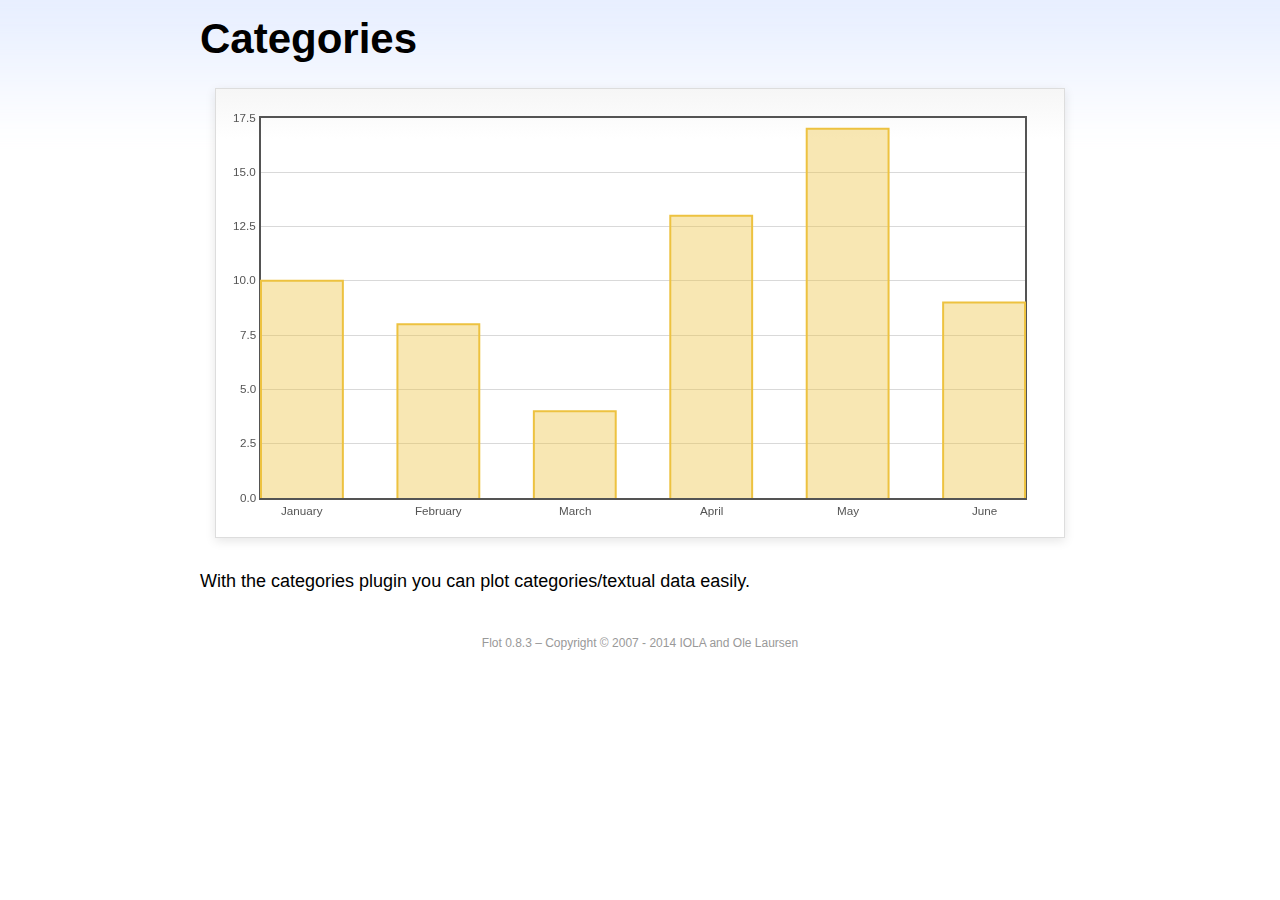
<file: MRMEDUI/WebContent/flot/examples/categories/index.html>
<!DOCTYPE html PUBLIC "-//W3C//DTD HTML 4.01//EN" "http://www.w3.org/TR/html4/strict.dtd">
<html>
<head>
	<meta http-equiv="Content-Type" content="text/html; charset=utf-8">
	<title>Flot Examples: Categories</title>
	<link href="../examples.css" rel="stylesheet" type="text/css">
	<!--[if lte IE 8]><script language="javascript" type="text/javascript" src="../../excanvas.min.js"></script><![endif]-->
	<script language="javascript" type="text/javascript" src="../../jquery.js"></script>
	<script language="javascript" type="text/javascript" src="../../jquery.flot.js"></script>
	<script language="javascript" type="text/javascript" src="../../jquery.flot.categories.js"></script>
	<script type="text/javascript">

	$(function() {

		var data = [ ["January", 10], ["February", 8], ["March", 4], ["April", 13], ["May", 17], ["June", 9] ];

		$.plot("#placeholder", [ data ], {
			series: {
				bars: {
					show: true,
					barWidth: 0.6,
					align: "center"
				}
			},
			xaxis: {
				mode: "categories",
				tickLength: 0
			}
		});

		// Add the Flot version string to the footer

		$("#footer").prepend("Flot " + $.plot.version + " &ndash; ");
	});

	</script>
</head>
<body>

	<div id="header">
		<h2>Categories</h2>
	</div>

	<div id="content">

		<div class="demo-container">
			<div id="placeholder" class="demo-placeholder"></div>
		</div>

		<p>With the categories plugin you can plot categories/textual data easily.</p>

	</div>

	<div id="footer">
		Copyright &copy; 2007 - 2014 IOLA and Ole Laursen
	</div>

</body>
</html>
</file>
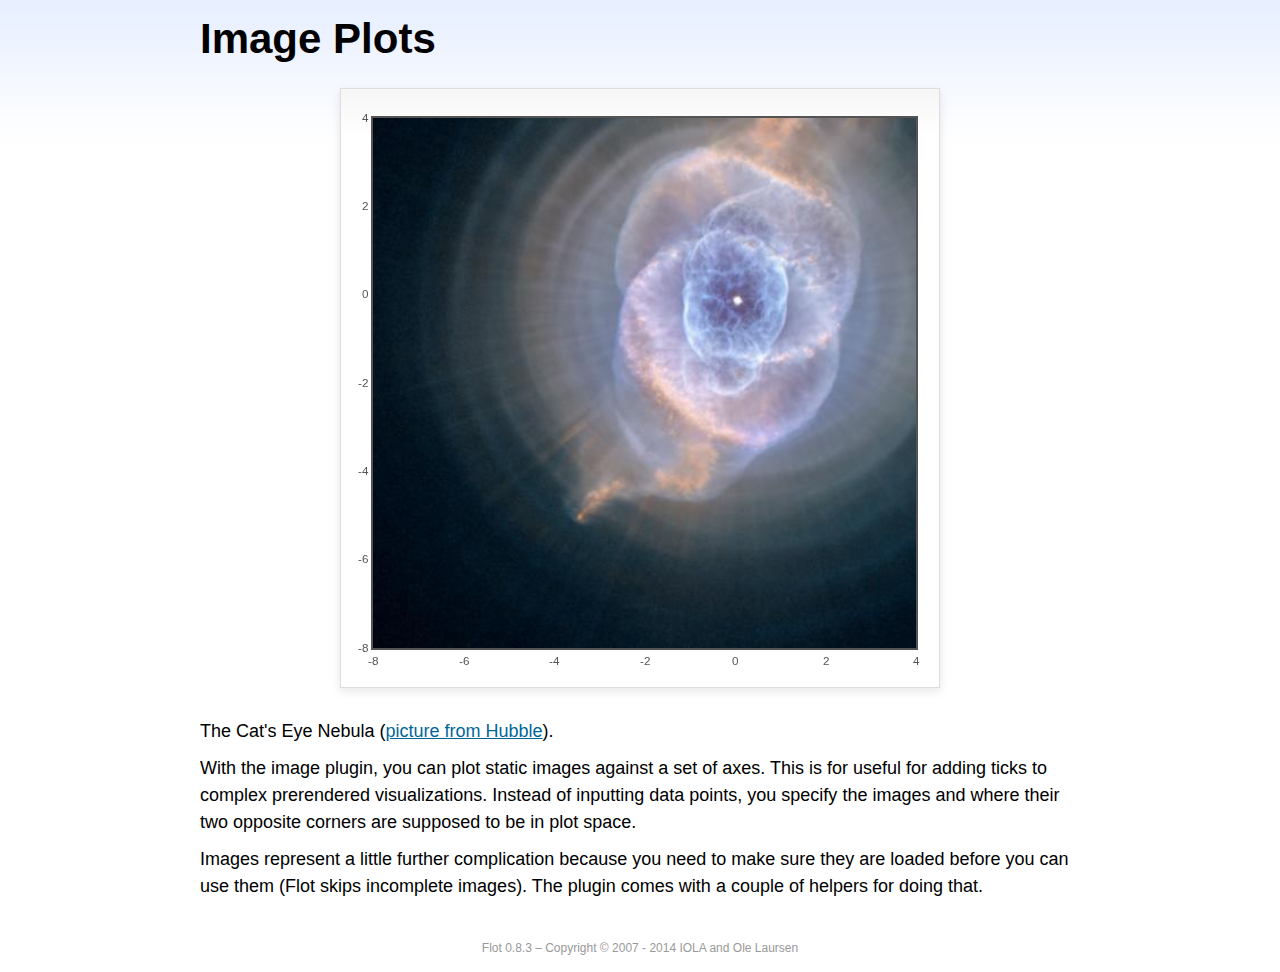
<file: MRMEDUI/WebContent/flot/examples/image/index.html>
<!DOCTYPE html PUBLIC "-//W3C//DTD HTML 4.01//EN" "http://www.w3.org/TR/html4/strict.dtd">
<html>
<head>
	<meta http-equiv="Content-Type" content="text/html; charset=utf-8">
	<title>Flot Examples: Image Plots</title>
	<link href="../examples.css" rel="stylesheet" type="text/css">
	<!--[if lte IE 8]><script language="javascript" type="text/javascript" src="../../excanvas.min.js"></script><![endif]-->
	<script language="javascript" type="text/javascript" src="../../jquery.js"></script>
	<script language="javascript" type="text/javascript" src="../../jquery.flot.js"></script>
	<script language="javascript" type="text/javascript" src="../../jquery.flot.image.js"></script>
	<script type="text/javascript">

	$(function() {

		var data = [[["hs-2004-27-a-large-web.jpg", -10, -10, 10, 10]]];

		var options = {
			series: {
				images: {
					show: true
				}
			},
			xaxis: {
				min: -8,
				max: 4
			},
			yaxis: {
				min: -8,
				max: 4
			}
		};

		$.plot.image.loadDataImages(data, options, function () {
			$.plot("#placeholder", data, options);
		});

		// Add the Flot version string to the footer

		$("#footer").prepend("Flot " + $.plot.version + " &ndash; ");
	});

	</script>
</head>
<body>

	<div id="header">
		<h2>Image Plots</h2>
	</div>

	<div id="content">

		<div class="demo-container" style="width:600px;height:600px;">
			<div id="placeholder" class="demo-placeholder"></div>
		</div>

		<p>The Cat's Eye Nebula (<a href="http://hubblesite.org/gallery/album/nebula/pr2004027a/">picture from Hubble</a>).</p>

		<p>With the image plugin, you can plot static images against a set of axes. This is for useful for adding ticks to complex prerendered visualizations. Instead of inputting data points, you specify the images and where their two opposite corners are supposed to be in plot space.</p>

		<p>Images represent a little further complication because you need to make sure they are loaded before you can use them (Flot skips incomplete images). The plugin comes with a couple of helpers for doing that.</p>

	</div>

	<div id="footer">
		Copyright &copy; 2007 - 2014 IOLA and Ole Laursen
	</div>

</body>
</html>
</file>
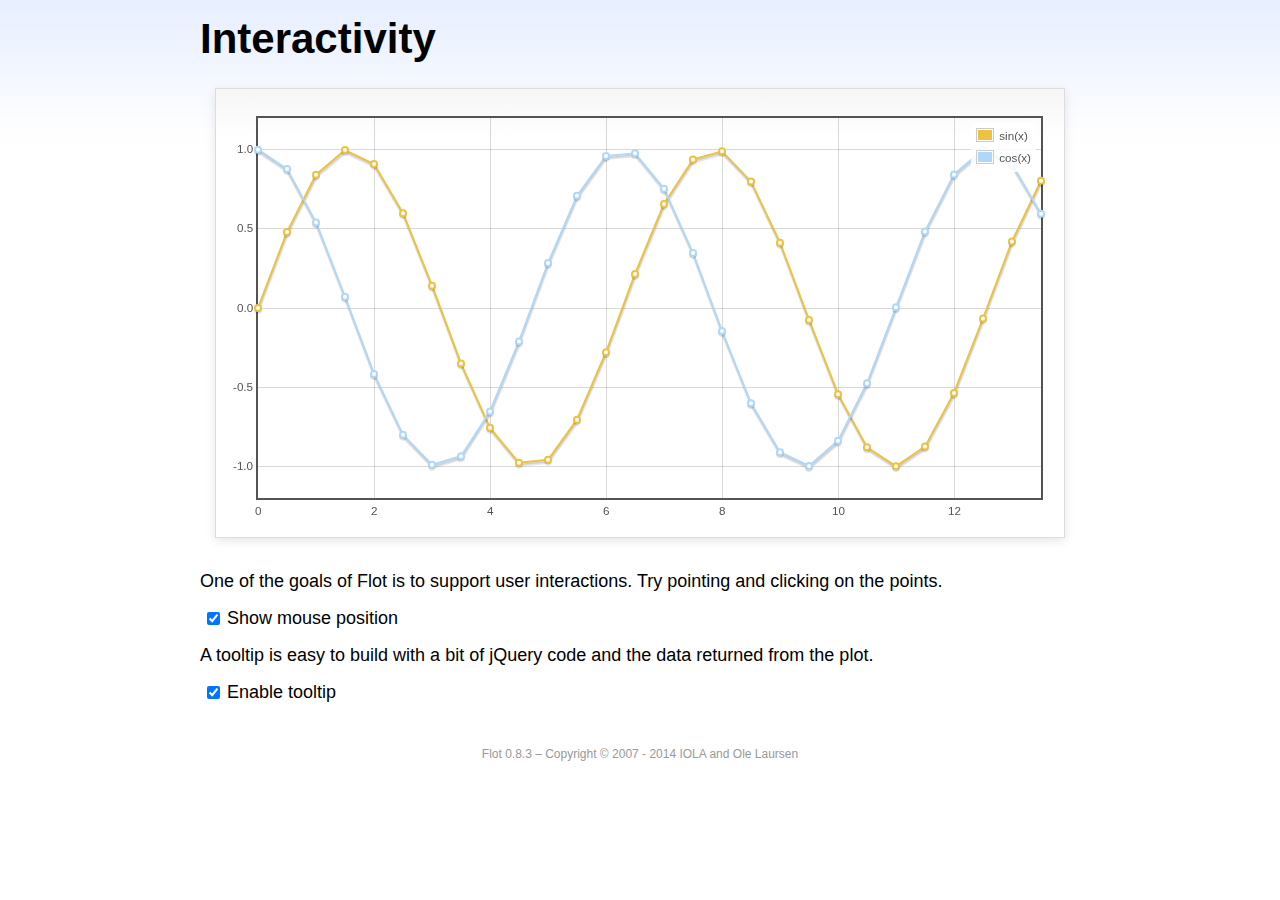
<file: MRMEDUI/WebContent/flot/examples/interacting/index.html>
<!DOCTYPE html PUBLIC "-//W3C//DTD HTML 4.01//EN" "http://www.w3.org/TR/html4/strict.dtd">
<html>
<head>
	<meta http-equiv="Content-Type" content="text/html; charset=utf-8">
	<title>Flot Examples: Interactivity</title>
	<link href="../examples.css" rel="stylesheet" type="text/css">
	<!--[if lte IE 8]><script language="javascript" type="text/javascript" src="../../excanvas.min.js"></script><![endif]-->
	<script language="javascript" type="text/javascript" src="../../jquery.js"></script>
	<script language="javascript" type="text/javascript" src="../../jquery.flot.js"></script>
	<script type="text/javascript">

	$(function() {

		var sin = [],
			cos = [];

		for (var i = 0; i < 14; i += 0.5) {
			sin.push([i, Math.sin(i)]);
			cos.push([i, Math.cos(i)]);
		}

		var plot = $.plot("#placeholder", [
			{ data: sin, label: "sin(x)"},
			{ data: cos, label: "cos(x)"}
		], {
			series: {
				lines: {
					show: true
				},
				points: {
					show: true
				}
			},
			grid: {
				hoverable: true,
				clickable: true
			},
			yaxis: {
				min: -1.2,
				max: 1.2
			}
		});

		$("<div id='tooltip'></div>").css({
			position: "absolute",
			display: "none",
			border: "1px solid #fdd",
			padding: "2px",
			"background-color": "#fee",
			opacity: 0.80
		}).appendTo("body");

		$("#placeholder").bind("plothover", function (event, pos, item) {

			if ($("#enablePosition:checked").length > 0) {
				var str = "(" + pos.x.toFixed(2) + ", " + pos.y.toFixed(2) + ")";
				$("#hoverdata").text(str);
			}

			if ($("#enableTooltip:checked").length > 0) {
				if (item) {
					var x = item.datapoint[0].toFixed(2),
						y = item.datapoint[1].toFixed(2);

					$("#tooltip").html(item.series.label + " of " + x + " = " + y)
						.css({top: item.pageY+5, left: item.pageX+5})
						.fadeIn(200);
				} else {
					$("#tooltip").hide();
				}
			}
		});

		$("#placeholder").bind("plotclick", function (event, pos, item) {
			if (item) {
				$("#clickdata").text(" - click point " + item.dataIndex + " in " + item.series.label);
				plot.highlight(item.series, item.datapoint);
			}
		});

		// Add the Flot version string to the footer

		$("#footer").prepend("Flot " + $.plot.version + " &ndash; ");
	});

	</script>
</head>
<body>
	<div id="header">
		<h2>Interactivity</h2>
	</div>

	<div id="content">

		<div class="demo-container">
			<div id="placeholder" class="demo-placeholder"></div>
		</div>

		<p>One of the goals of Flot is to support user interactions. Try pointing and clicking on the points.</p>

		<p>
			<label><input id="enablePosition" type="checkbox" checked="checked"></input>Show mouse position</label>
			<span id="hoverdata"></span>
			<span id="clickdata"></span>
		</p>

		<p>A tooltip is easy to build with a bit of jQuery code and the data returned from the plot.</p>

		<p><label><input id="enableTooltip" type="checkbox" checked="checked"></input>Enable tooltip</label></p>

	</div>

	<div id="footer">
		Copyright &copy; 2007 - 2014 IOLA and Ole Laursen
	</div>

</body>
</html>
</file>
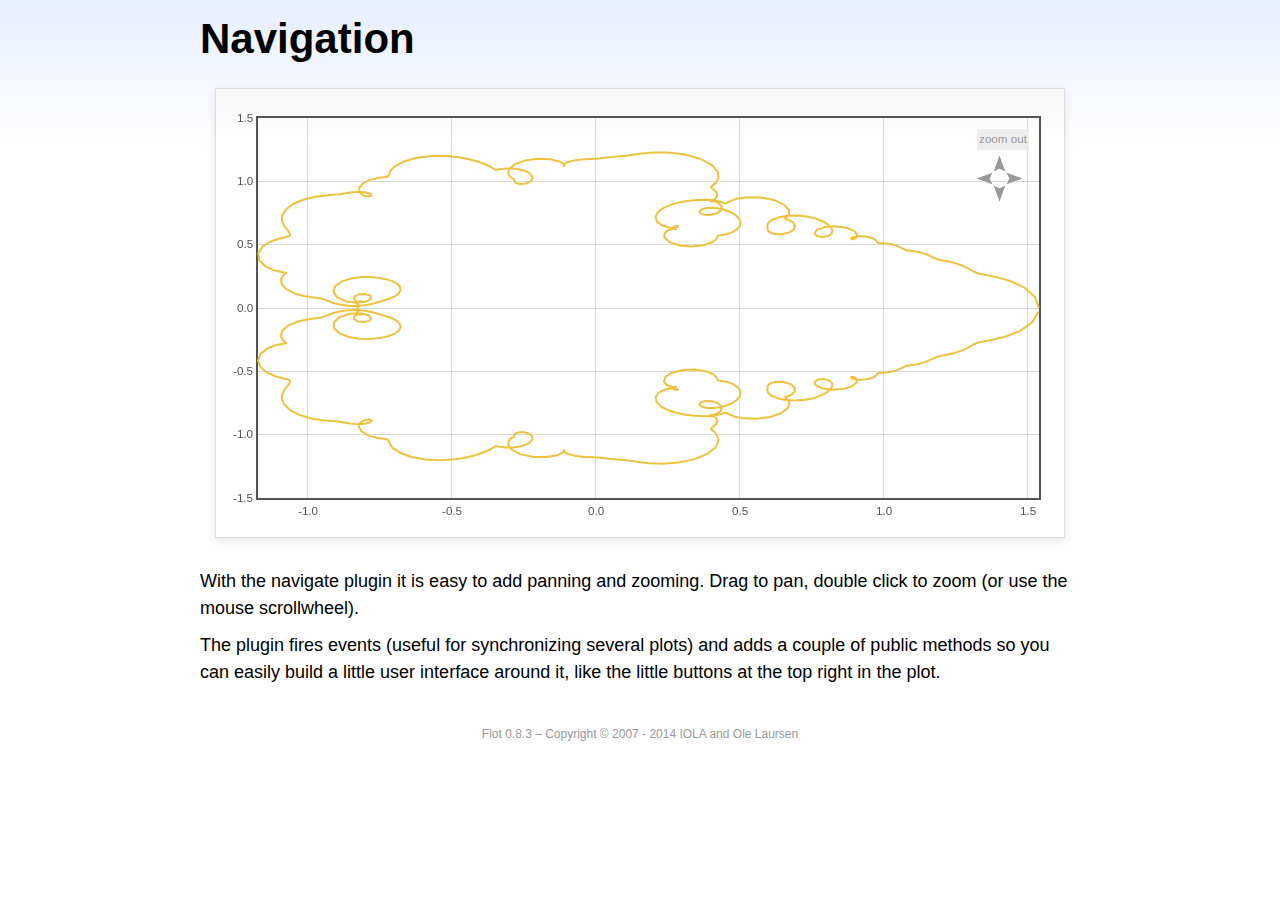
<file: MRMEDUI/WebContent/flot/examples/navigate/index.html>
<!DOCTYPE html PUBLIC "-//W3C//DTD HTML 4.01//EN" "http://www.w3.org/TR/html4/strict.dtd">
<html>
<head>
	<meta http-equiv="Content-Type" content="text/html; charset=utf-8">
	<title>Flot Examples: Navigation</title>
	<link href="../examples.css" rel="stylesheet" type="text/css">
	<style type="text/css">

	#placeholder .button {
		position: absolute;
		cursor: pointer;
	}

	#placeholder div.button {
		font-size: smaller;
		color: #999;
		background-color: #eee;
		padding: 2px;
	}
	.message {
		padding-left: 50px;
		font-size: smaller;
	}

	</style>
	<!--[if lte IE 8]><script language="javascript" type="text/javascript" src="../../excanvas.min.js"></script><![endif]-->
	<script language="javascript" type="text/javascript" src="../../jquery.js"></script>
	<script language="javascript" type="text/javascript" src="../../jquery.flot.js"></script>
	<script language="javascript" type="text/javascript" src="../../jquery.flot.navigate.js"></script>
	<script type="text/javascript">

	$(function() {

		// generate data set from a parametric function with a fractal look

		function sumf(f, t, m) {
			var res = 0;
			for (var i = 1; i < m; ++i) {
				res += f(i * i * t) / (i * i);
			}
			return res;
		}

		var d1 = [];
		for (var t = 0; t <= 2 * Math.PI; t += 0.01) {
			d1.push([sumf(Math.cos, t, 10), sumf(Math.sin, t, 10)]);
		}

		var data = [ d1 ],
			placeholder = $("#placeholder");

		var plot = $.plot(placeholder, data, {
			series: {
				lines: {
					show: true
				},
				shadowSize: 0
			},
			xaxis: {
				zoomRange: [0.1, 10],
				panRange: [-10, 10]
			},
			yaxis: {
				zoomRange: [0.1, 10],
				panRange: [-10, 10]
			},
			zoom: {
				interactive: true
			},
			pan: {
				interactive: true
			}
		});

		// show pan/zoom messages to illustrate events 

		placeholder.bind("plotpan", function (event, plot) {
			var axes = plot.getAxes();
			$(".message").html("Panning to x: "  + axes.xaxis.min.toFixed(2)
			+ " &ndash; " + axes.xaxis.max.toFixed(2)
			+ " and y: " + axes.yaxis.min.toFixed(2)
			+ " &ndash; " + axes.yaxis.max.toFixed(2));
		});

		placeholder.bind("plotzoom", function (event, plot) {
			var axes = plot.getAxes();
			$(".message").html("Zooming to x: "  + axes.xaxis.min.toFixed(2)
			+ " &ndash; " + axes.xaxis.max.toFixed(2)
			+ " and y: " + axes.yaxis.min.toFixed(2)
			+ " &ndash; " + axes.yaxis.max.toFixed(2));
		});

		// add zoom out button 

		$("<div class='button' style='right:20px;top:20px'>zoom out</div>")
			.appendTo(placeholder)
			.click(function (event) {
				event.preventDefault();
				plot.zoomOut();
			});

		// and add panning buttons

		// little helper for taking the repetitive work out of placing
		// panning arrows

		function addArrow(dir, right, top, offset) {
			$("<img class='button' src='arrow-" + dir + ".gif' style='right:" + right + "px;top:" + top + "px'>")
				.appendTo(placeholder)
				.click(function (e) {
					e.preventDefault();
					plot.pan(offset);
				});
		}

		addArrow("left", 55, 60, { left: -100 });
		addArrow("right", 25, 60, { left: 100 });
		addArrow("up", 40, 45, { top: -100 });
		addArrow("down", 40, 75, { top: 100 });

		// Add the Flot version string to the footer

		$("#footer").prepend("Flot " + $.plot.version + " &ndash; ");
	});

	</script>
</head>
<body>

	<div id="header">
		<h2>Navigation</h2>
	</div>

	<div id="content">

		<div class="demo-container">
			<div id="placeholder" class="demo-placeholder"></div>
		</div>

		<p class="message"></p>

		<p>With the navigate plugin it is easy to add panning and zooming. Drag to pan, double click to zoom (or use the mouse scrollwheel).</p>

		<p>The plugin fires events (useful for synchronizing several plots) and adds a couple of public methods so you can easily build a little user interface around it, like the little buttons at the top right in the plot.</p>

	</div>

	<div id="footer">
		Copyright &copy; 2007 - 2014 IOLA and Ole Laursen
	</div>

</body>
</html>
</file>
<file: MRMEDUI/WebContent/css/styles.css>
body {
  padding-top: 10%;
  background-color: #66f;
}

label {
	font-size: 16px;
}

.form-signin {
  max-width: 330px;
  padding: 15px;
  margin: 0 auto;
}
.form-signin .form-signin-heading,
.form-signin .checkbox {
  margin-bottom: 10px;
}
.form-signin .checkbox {
  font-weight: normal;
}
.form-signin .form-control {
  position: relative;
  height: auto;
  -webkit-box-sizing: border-box;
     -moz-box-sizing: border-box;
          box-sizing: border-box;
  padding: 10px;
  font-size: 16px;
}
.form-signin .form-control:focus {
  z-index: 2;
}
.form-signin input[type="email"] {
  margin-bottom: -1px;
  border-bottom-right-radius: 0;
  border-bottom-left-radius: 0;
  
}
.form-signin input[type="password"] {
  margin-bottom: 10px;
  border-top-left-radius: 0;
  border-top-right-radius: 0;
}

.loginForm, .copyright {
	width: 450px;
	margin: auto;	
}

.copyright {
	color: #fff;
}
.loginForm {
	border-radius: 25px;
	border: 1px solid;
	background-color: #fff;	
}

.row {
	margin: 3px 0;
}
.textCenter {
	text-align: center;
}

.marginTop10 {
	margin-top: 10px;
}
</file>
<file: MRMEDUI/WebContent/css/common.css>
.overlay_err_dialog{
	position:fixed;
	top: 52%;	
	left: 49%;
	height: 250px;
	width:400px;
	margin-left: -190px;
	margin-top: -100px;
	background: #ffffff;
	border: 2px solid #336699;	
	border-radius: 15px;
	z-index: 101;
	opacity: .950;
	font-family: Verdana;
	font-size: 10pt;
	display: block;
}


.err_title_border{	
	border-bottom:solid 2px #336699;	
	padding: 8px;	
}
.err_title{
	top: 1%;	
	left: 1%;
	height: 50px;
	width: 50px;
	backgroud: #ffffff;
	font-family: Verdana;
	font-size: 10pt;
	color: RED;
	font-weight: bold;
	padding: 8px;	
}

.err_msg{
	padding: 20px;
	color: #000000;
	font-weight: bold;
}

.align_right{
	text-align: right;
}
.align_center{
	text-align: center;
}
</file>
<file: MRMEDUI/WebContent/flot/examples/examples.css>
* {	padding: 0; margin: 0; vertical-align: top; }

body {
	background: url(background.png) repeat-x;
	font: 18px/1.5em "proxima-nova", Helvetica, Arial, sans-serif;
}

a {	color: #069; }
a:hover { color: #28b; }

h2 {
	margin-top: 15px;
	font: normal 32px "omnes-pro", Helvetica, Arial, sans-serif;
}

h3 {
	margin-left: 30px;
	font: normal 26px "omnes-pro", Helvetica, Arial, sans-serif;
	color: #666;
}

p {
	margin-top: 10px;
}

button {
	font-size: 18px;
	padding: 1px 7px;
}

input {
	font-size: 18px;
}

input[type=checkbox] {
	margin: 7px;
}

#header {
	position: relative;
	width: 900px;
	margin: auto;
}

#header h2 {
	margin-left: 10px;
	vertical-align: middle;
	font-size: 42px;
	font-weight: bold;
	text-decoration: none;
	color: #000;
}

#content {
	width: 880px;
	margin: 0 auto;
	padding: 10px;
}

#footer {
	margin-top: 25px;
	margin-bottom: 10px;
	text-align: center;
	font-size: 12px;
	color: #999;
}

.demo-container {
	box-sizing: border-box;
	width: 850px;
	height: 450px;
	padding: 20px 15px 15px 15px;
	margin: 15px auto 30px auto;
	border: 1px solid #ddd;
	background: #fff;
	background: linear-gradient(#f6f6f6 0, #fff 50px);
	background: -o-linear-gradient(#f6f6f6 0, #fff 50px);
	background: -ms-linear-gradient(#f6f6f6 0, #fff 50px);
	background: -moz-linear-gradient(#f6f6f6 0, #fff 50px);
	background: -webkit-linear-gradient(#f6f6f6 0, #fff 50px);
	box-shadow: 0 3px 10px rgba(0,0,0,0.15);
	-o-box-shadow: 0 3px 10px rgba(0,0,0,0.1);
	-ms-box-shadow: 0 3px 10px rgba(0,0,0,0.1);
	-moz-box-shadow: 0 3px 10px rgba(0,0,0,0.1);
	-webkit-box-shadow: 0 3px 10px rgba(0,0,0,0.1);
}

.demo-placeholder {
	width: 100%;
	height: 100%;
	font-size: 14px;
	line-height: 1.2em;
}

.legend table {
	border-spacing: 5px;
}
</file>
